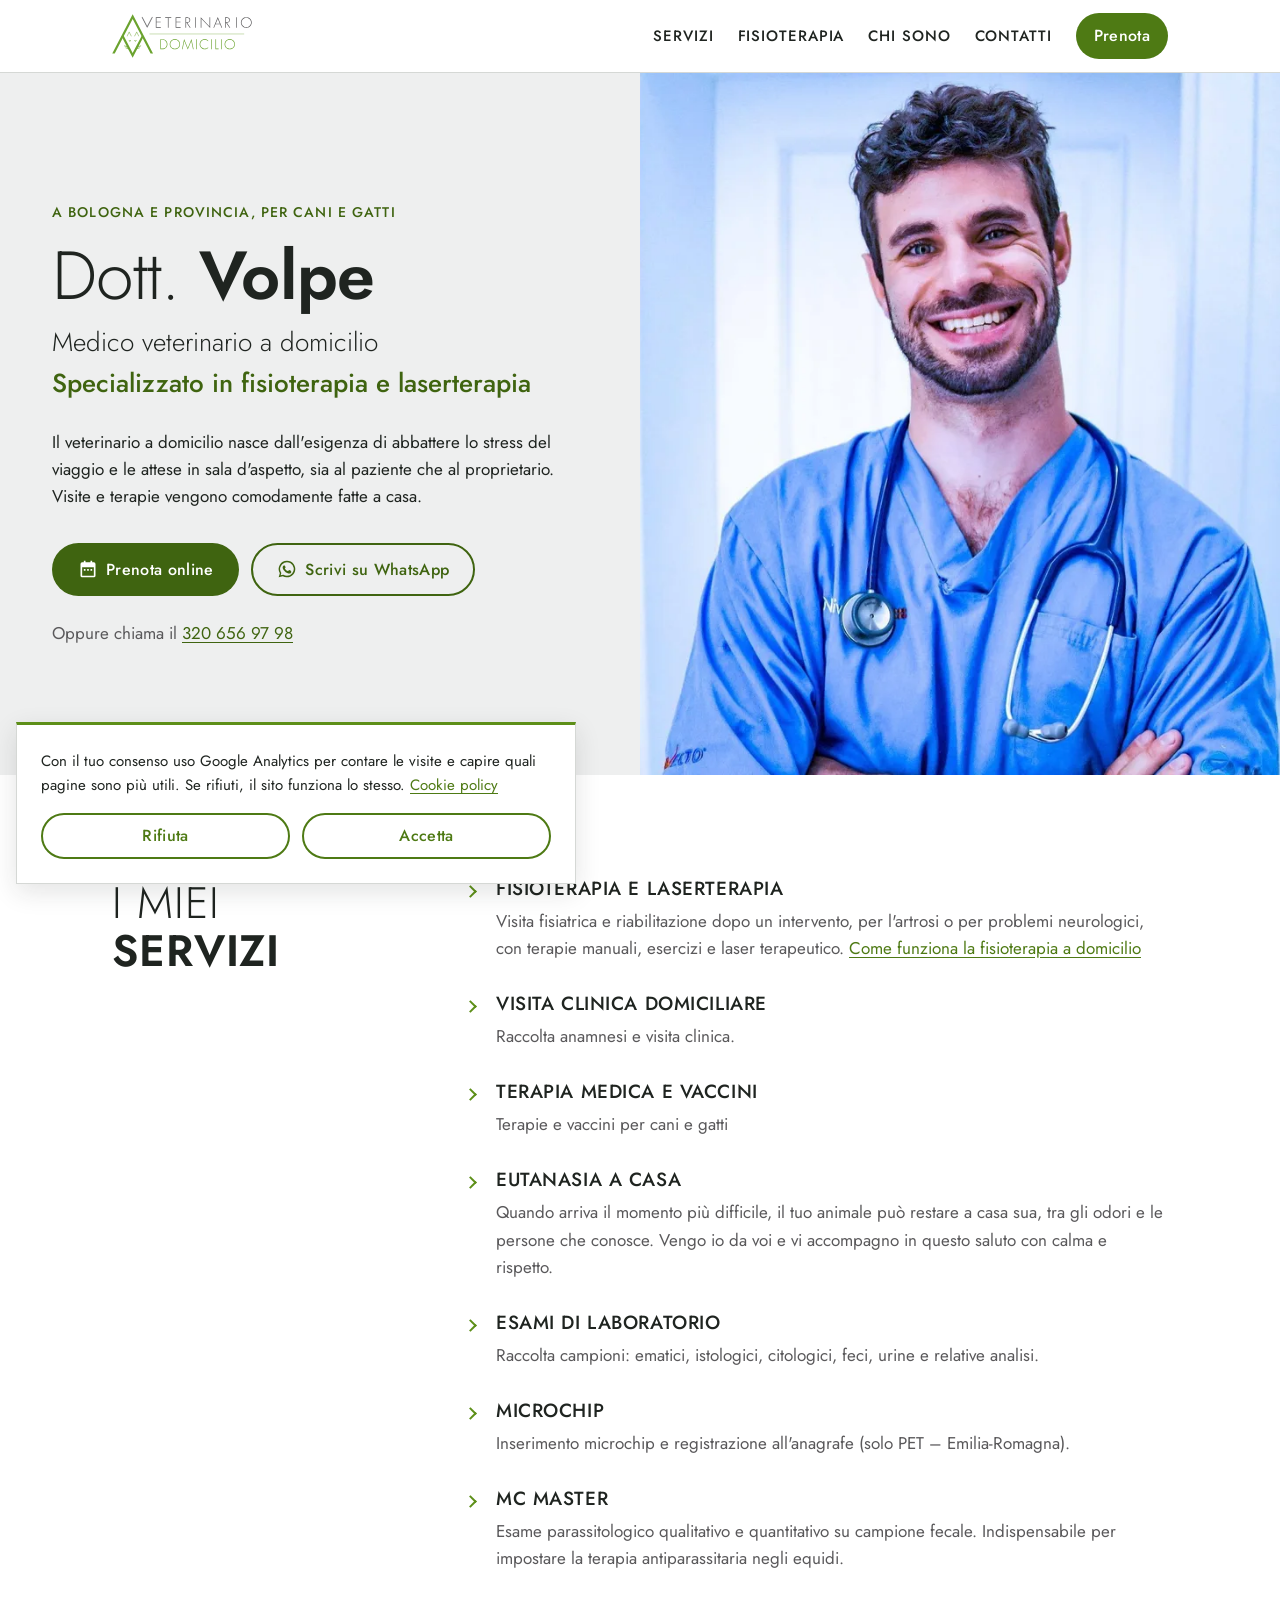
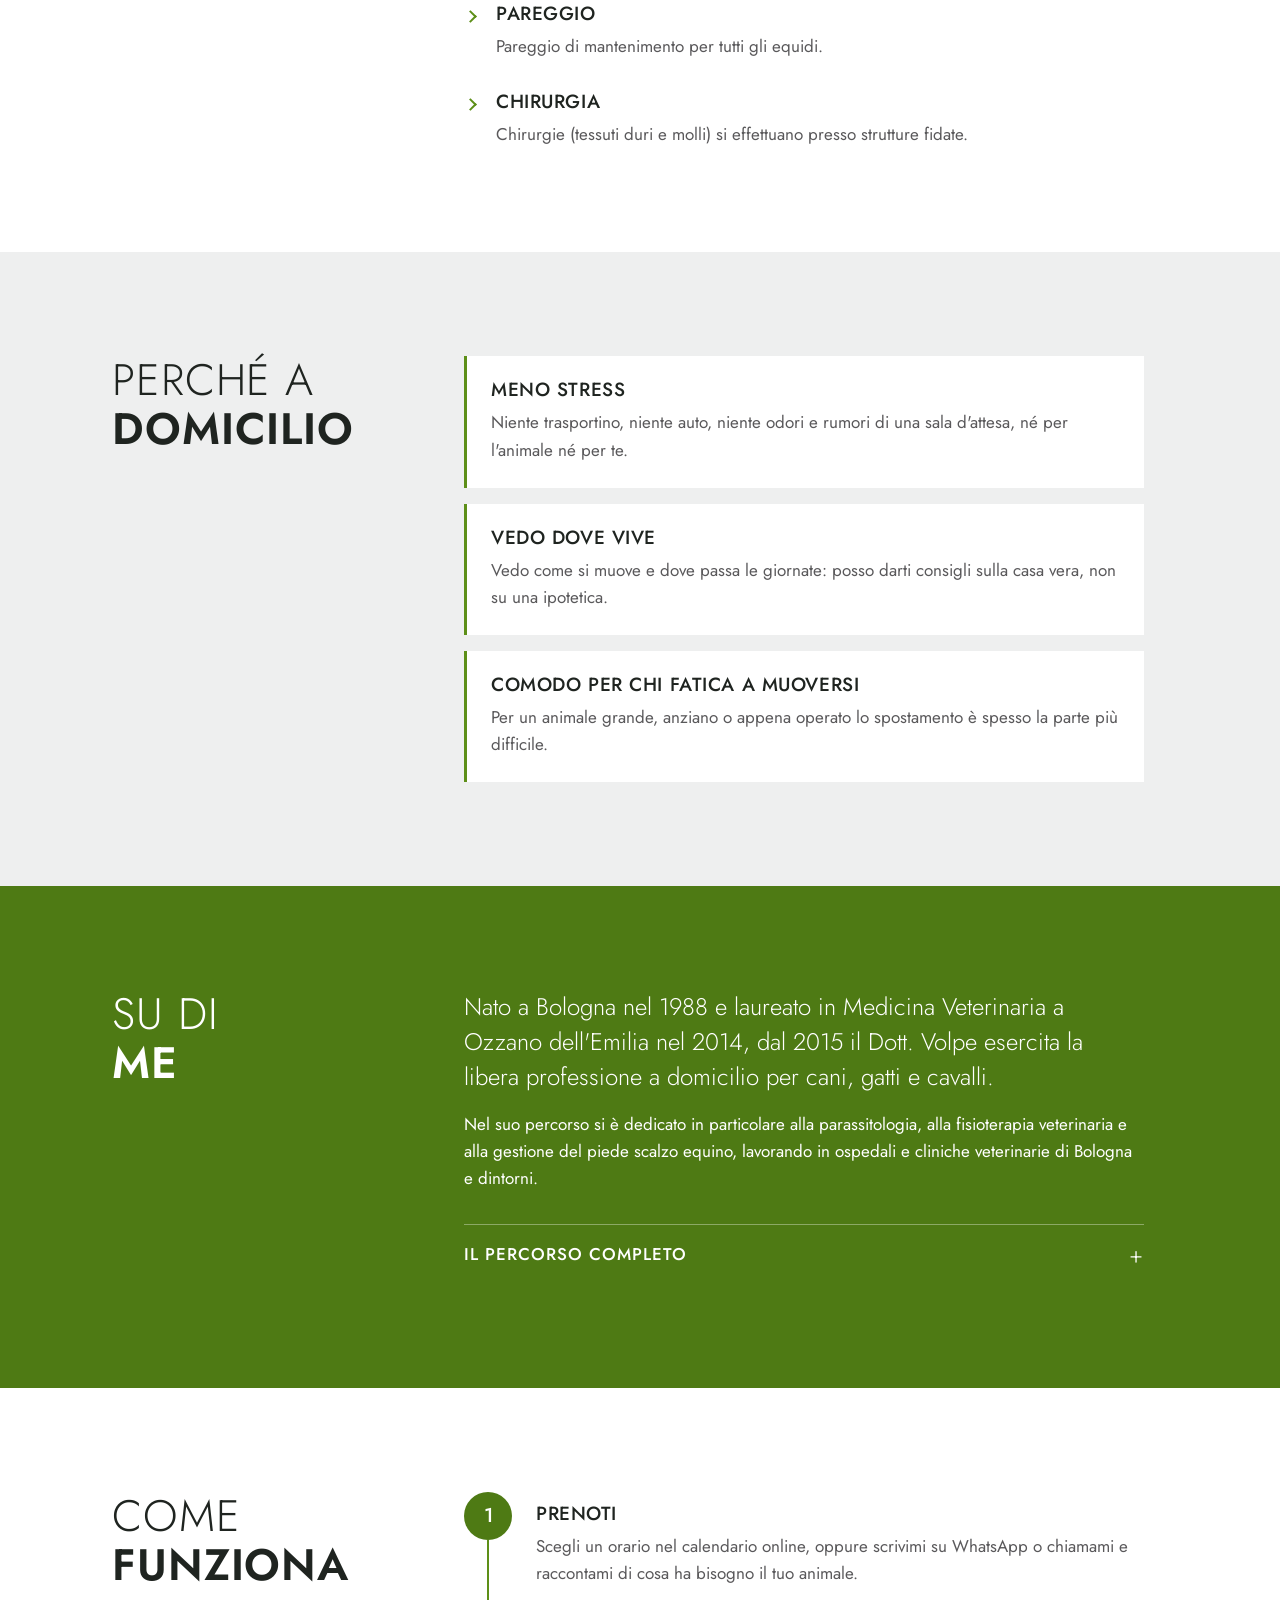
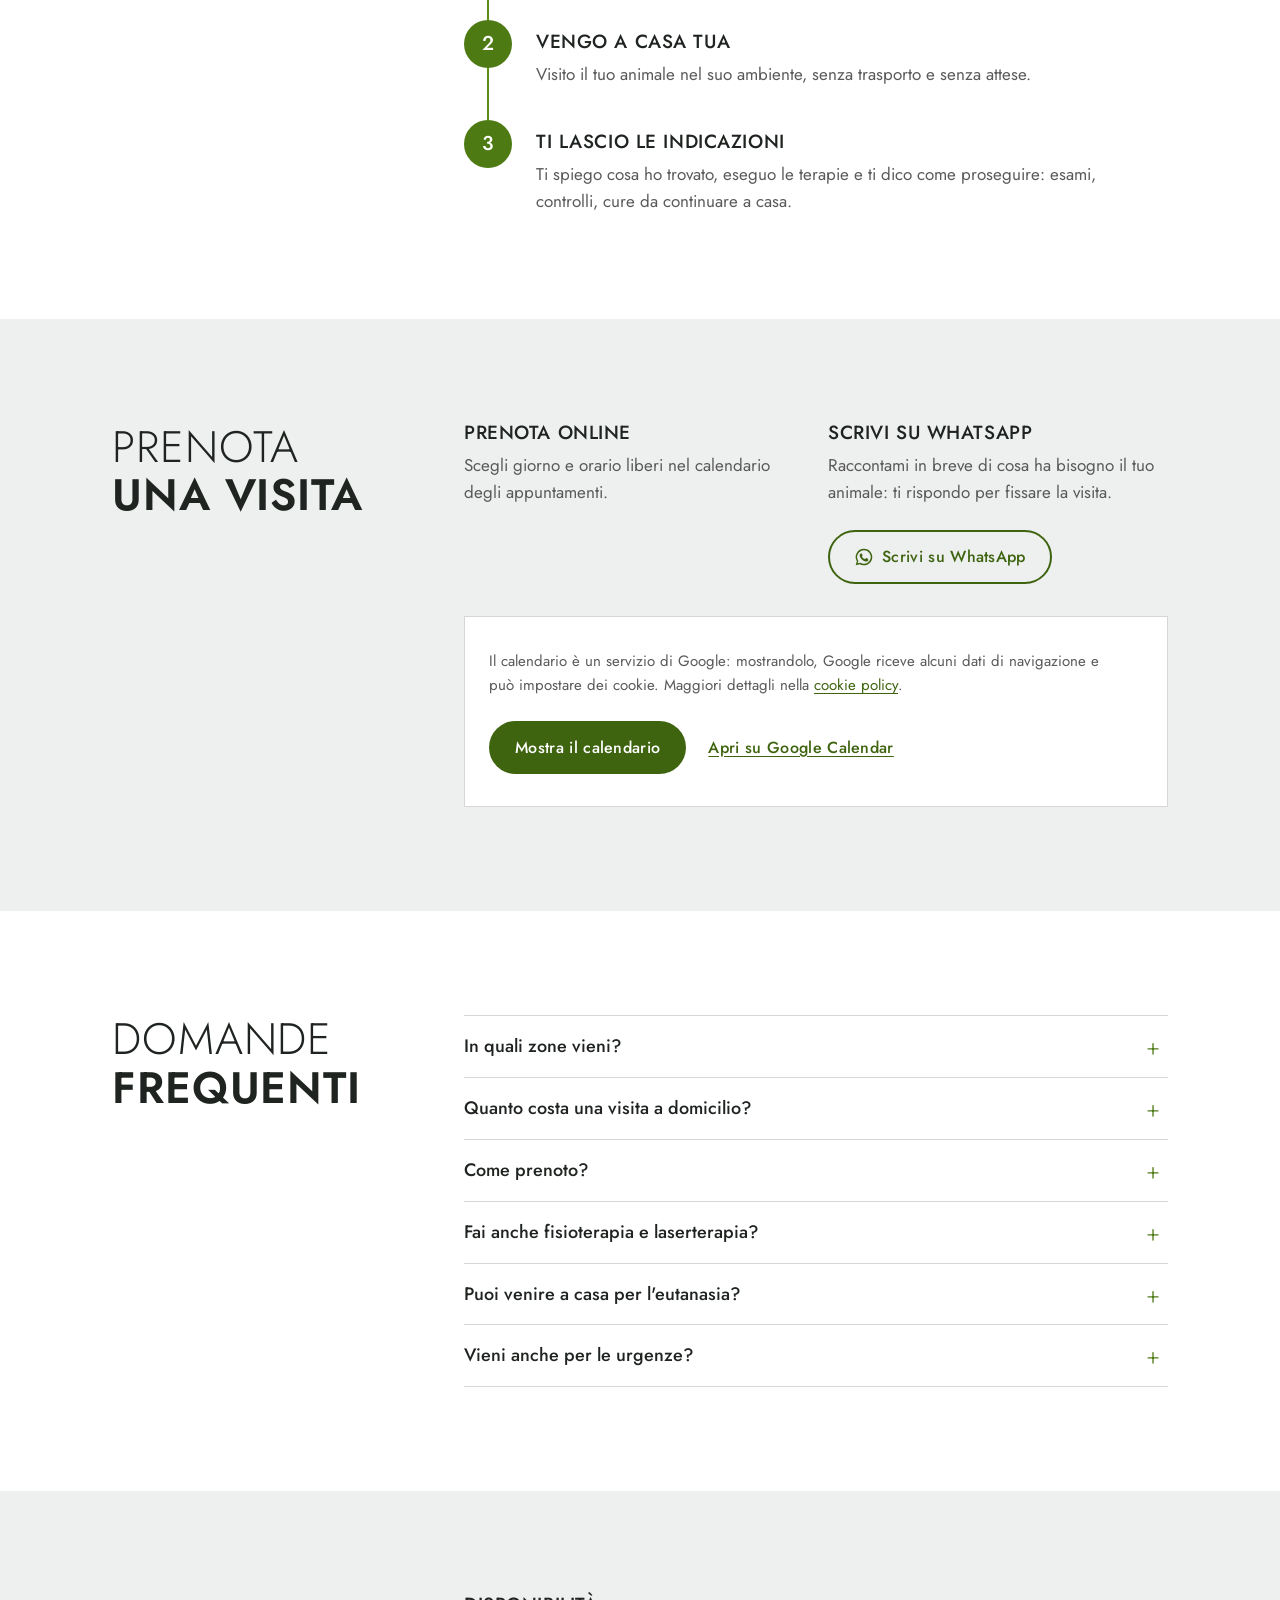
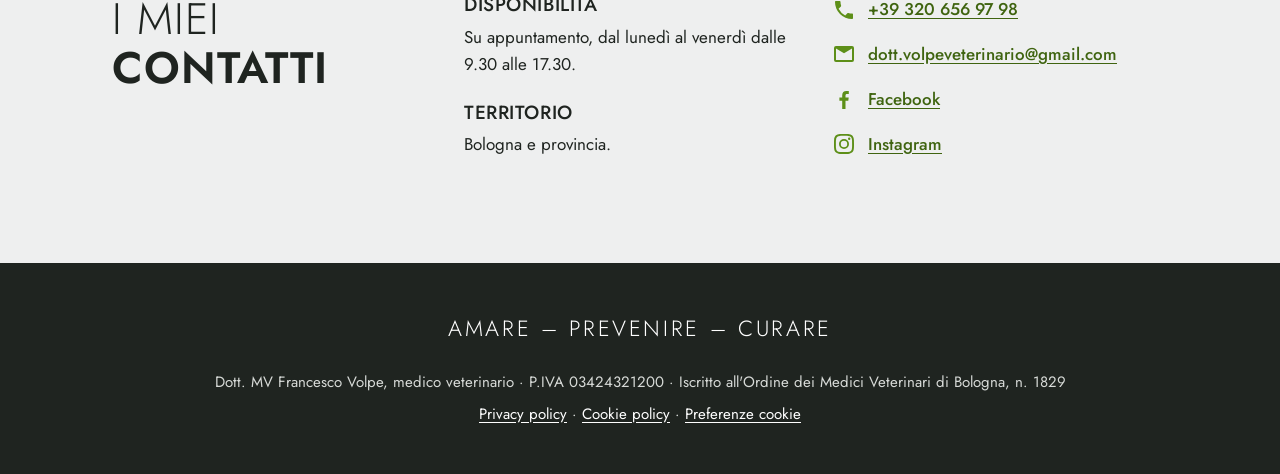
<file: index.html>
<!doctype html>
<html lang="it">
<head>
  <meta charset="utf-8">
  <meta name="viewport" content="width=device-width, initial-scale=1">
  <title>Veterinario a domicilio a Bologna – Fisioterapia e laserterapia</title>
  <meta name="description" content="Il Dott. Francesco Volpe, medico veterinario a domicilio a Bologna e provincia: fisioterapia e laserterapia, visite, vaccini, esami di laboratorio e microchip per cani e gatti; pareggio e parassitologia per cavalli. Prenota online o su WhatsApp.">
  <link rel="canonical" href="https://veterinario-volpe.it/">
  <meta name="theme-color" content="#4E7A14">

  <meta property="og:type" content="website">
  <meta property="og:locale" content="it_IT">
  <meta property="og:title" content="Veterinario a domicilio a Bologna, fisioterapia e laserterapia – Dott. Volpe">
  <meta property="og:description" content="Visite, terapie, fisioterapia e laserterapia a casa, per cani e gatti. Bologna e provincia.">
  <meta property="og:url" content="https://veterinario-volpe.it/">
  <meta property="og:image" content="https://veterinario-volpe.it/assets/img/og-image.jpg">
  <meta property="og:image:width" content="1200">
  <meta property="og:image:height" content="630">

  <link rel="icon" href="/favicon.ico" sizes="any">
  <link rel="apple-touch-icon" href="/assets/img/apple-touch-icon.png">
  <link rel="preload" href="/assets/fonts/jost-400.woff2" as="font" type="font/woff2" crossorigin>
  <link rel="preload" href="/assets/fonts/jost-300.woff2" as="font" type="font/woff2" crossorigin>
  <link rel="stylesheet" href="/assets/css/style.css">

  <script type="application/ld+json">
  {
    "@context": "https://schema.org",
    "@type": "VeterinaryCare",
    "@id": "https://veterinario-volpe.it/#veterinario",
    "name": "Veterinario a domicilio – Dott. Francesco Volpe",
    "url": "https://veterinario-volpe.it/",
    "image": "https://veterinario-volpe.it/assets/img/dott-volpe-800.jpg",
    "logo": "https://veterinario-volpe.it/assets/img/icon-512.png",
    "telephone": "+39 320 656 9798",
    "email": "dott.volpeveterinario@gmail.com",
    "vatID": "IT03424321200",
    "areaServed": [
      {"@type": "City", "name": "Bologna"},
      {"@type": "AdministrativeArea", "name": "Città metropolitana di Bologna"}
    ],
    "openingHoursSpecification": [{
      "@type": "OpeningHoursSpecification",
      "dayOfWeek": ["Monday", "Tuesday", "Wednesday", "Thursday", "Friday"],
      "opens": "09:30",
      "closes": "17:30"
    }],
    "employee": {
      "@type": "Person",
      "name": "Francesco Volpe",
      "honorificPrefix": "Dott.",
      "jobTitle": "Medico veterinario",
      "knowsAbout": ["Fisioterapia veterinaria", "Laserterapia veterinaria", "Riabilitazione veterinaria", "Parassitologia veterinaria"]
    },
    "makesOffer": {
      "@type": "Offer",
      "itemOffered": {"@id": "https://veterinario-volpe.it/fisioterapia/#servizio", "@type": "Service", "name": "Fisioterapia, riabilitazione e laserterapia veterinaria a domicilio", "url": "https://veterinario-volpe.it/fisioterapia/"}
    },
    "sameAs": [
      "https://www.facebook.com/veterinariodomiciliovolpe/",
      "https://www.instagram.com/veterinariodomiciliovolpe/"
    ]
  }
  </script>
  <script type="application/ld+json">
  {
    "@context": "https://schema.org",
    "@type": "FAQPage",
    "mainEntity": [
      {"@type": "Question", "name": "In quali zone vieni?", "acceptedAnswer": {"@type": "Answer", "text": "A Bologna e nei comuni della provincia. Se non sei sicuro che la tua zona sia coperta, chiedimelo."}},
      {"@type": "Question", "name": "Quanto costa una visita a domicilio?", "acceptedAnswer": {"@type": "Answer", "text": "Dipende dal tipo di visita e dalla zona: te lo comunico prima di fissare l'appuntamento."}},
      {"@type": "Question", "name": "Come prenoto?", "acceptedAnswer": {"@type": "Answer", "text": "Nel calendario online scegli giorno e orario liberi. In alternativa scrivimi su WhatsApp o chiamami, dal lunedì al venerdì dalle 9.30 alle 17.30."}},
      {"@type": "Question", "name": "Fai anche fisioterapia e laserterapia?", "acceptedAnswer": {"@type": "Answer", "text": "Sì: visita fisiatrica, riabilitazione e laserterapia per cani e gatti, a casa tua."}},
      {"@type": "Question", "name": "Puoi venire a casa per l'eutanasia?", "acceptedAnswer": {"@type": "Answer", "text": "Sì, a Bologna e provincia. Chiamami o scrivimi su WhatsApp, così ne parliamo e scegliamo insieme giorno e orario."}},
      {"@type": "Question", "name": "Vieni anche per le urgenze?", "acceptedAnswer": {"@type": "Answer", "text": "No, non è un servizio di pronto soccorso. In caso di emergenza rivolgiti subito a una clinica veterinaria aperta 24 ore."}}
    ]
  }
  </script>
</head>
<body>
  <a class="skip" href="#contenuto">Vai al contenuto</a>

  <header class="site-header">
    <div class="wrap site-header__inner">
      <a class="brand" href="#top" aria-label="Veterinario a domicilio – torna all'inizio">
        <img src="/assets/img/logo.svg" alt="Veterinario Domicilio" width="408" height="129">
      </a>
      <nav class="nav" aria-label="Menu principale">
        <a href="#servizi">Servizi</a>
        <a href="/fisioterapia/">Fisioterapia</a>
        <a href="#chi-sono">Chi sono</a>
        <a href="#contatti">Contatti</a>
        <a class="btn btn--primary btn--small" href="#prenota">Prenota</a>
      </nav>
    </div>
  </header>

  <main id="contenuto">

    <section class="hero" id="top" aria-labelledby="hero-title">
      <div class="hero__text">
        <p class="eyebrow">A Bologna e provincia, per cani e gatti</p>
        <h1 id="hero-title" class="hero__title"><span class="light">Dott.</span> Volpe</h1>
        <p class="hero__role">Medico veterinario a domicilio <span class="hero__focus">Specializzato in fisioterapia e laserterapia</span></p>
        <p class="hero__lead">Il veterinario a domicilio nasce dall'esigenza di abbattere lo stress del viaggio e le attese in sala d'aspetto, sia al paziente che al proprietario. Visite e terapie vengono comodamente fatte a casa.</p>
        <div class="actions">
          <a class="btn btn--primary" href="#prenota">
            <svg class="icon" aria-hidden="true" viewBox="0 0 24 24"><path d="M7 2v2H5a2 2 0 0 0-2 2v14a2 2 0 0 0 2 2h14a2 2 0 0 0 2-2V6a2 2 0 0 0-2-2h-2V2h-2v2H9V2H7zm-2 8h14v10H5V10zm2 2v2h2v-2H7zm4 0v2h2v-2h-2zm4 0v2h2v-2h-2z"/></svg>
            Prenota online
          </a>
          <a class="btn btn--secondary" href="https://wa.me/393206569798?text=Buongiorno%20Dottore%2C%20vorrei%20prenotare%20una%20visita%20a%20domicilio." target="_blank" rel="noopener">
            <svg class="icon" aria-hidden="true" viewBox="0 0 24 24"><path d="M12 2a10 10 0 0 0-8.6 15.1L2 22l5-1.3A10 10 0 1 0 12 2zm0 18.2c-1.5 0-3-.4-4.3-1.2l-.3-.2-3 .8.8-2.9-.2-.3A8.2 8.2 0 1 1 12 20.2zm4.5-6.1c-.2-.1-1.5-.7-1.7-.8-.2-.1-.4-.1-.6.1l-.8 1c-.1.2-.3.2-.5.1a6.7 6.7 0 0 1-3.3-2.9c-.3-.4.2-.4.7-1.3.1-.2 0-.3 0-.4l-.8-1.8c-.2-.5-.4-.4-.6-.4h-.5c-.2 0-.4.1-.7.3-.2.3-.9.9-.9 2.2s.9 2.5 1 2.7c.1.2 1.8 2.8 4.4 3.9 1.6.7 2.3.8 3.1.6.5-.1 1.5-.6 1.7-1.2.2-.6.2-1.1.1-1.2l-.4-.2z"/></svg>
            Scrivi su WhatsApp
          </a>
        </div>
        <p class="hero__secondary">Oppure chiama il <a href="tel:+393206569798">320 656 97 98</a></p>
      </div>
      <div class="hero__media">
        <picture>
          <source type="image/webp" srcset="/assets/img/dott-volpe-480.webp 480w, /assets/img/dott-volpe-800.webp 800w" sizes="(min-width: 900px) 45vw, 100vw">
          <img src="/assets/img/dott-volpe-800.jpg" alt="Il Dott. Francesco Volpe, sorridente, in divisa con lo stetoscopio al collo" width="800" height="800" fetchpriority="high">
        </picture>
      </div>
    </section>

    <section class="band" id="servizi" aria-labelledby="servizi-title">
      <div class="wrap band__grid">
        <h2 id="servizi-title" class="section-title"><span class="light">I miei</span> servizi</h2>
        <ul class="services">
          <li>
            <h3>Fisioterapia e laserterapia</h3>
            <p>Visita fisiatrica e riabilitazione dopo un intervento, per l'artrosi o per problemi neurologici, con terapie manuali, esercizi e laser terapeutico. <a href="/fisioterapia/">Come funziona la fisioterapia a domicilio</a></p>
          </li>
          <li>
            <h3>Visita clinica domiciliare</h3>
            <p>Raccolta anamnesi e visita clinica.</p>
          </li>
          <li>
            <h3>Terapia medica e vaccini</h3>
            <p>Terapie e vaccini per cani e gatti</p>
          </li>
          <li>
            <h3>Eutanasia a casa</h3>
            <p>Quando arriva il momento più difficile, il tuo animale può restare a casa sua, tra gli odori e le persone che conosce. Vengo io da voi e vi accompagno in questo saluto con calma e rispetto.</p>
          </li>
          <li>
            <h3>Esami di laboratorio</h3>
            <p>Raccolta campioni: ematici, istologici, citologici, feci, urine e relative analisi.</p>
          </li>
          <li>
            <h3>Microchip</h3>
            <p>Inserimento microchip e registrazione all'anagrafe (solo PET – Emilia-Romagna).</p>
          </li>
          <li>
            <h3>Mc Master</h3>
            <p>Esame parassitologico qualitativo e quantitativo su campione fecale. Indispensabile per impostare la terapia antiparassitaria negli equidi.</p>
          </li>
          <li>
            <h3>Pareggio</h3>
            <p>Pareggio di mantenimento per tutti gli equidi.</p>
          </li>
          <li>
            <h3>Chirurgia</h3>
            <p>Chirurgie (tessuti duri e molli) si effettuano presso strutture fidate.</p>
          </li>
        </ul>
      </div>
    </section>

    <section class="band band--grey" id="perche-a-domicilio" aria-labelledby="perche-title">
      <div class="wrap band__grid">
        <h2 id="perche-title" class="section-title"><span class="light">Perché a</span> domicilio</h2>
        <ul class="cards">
          <li>
            <h3>Meno stress</h3>
            <p>Niente trasportino, niente auto, niente odori e rumori di una sala d'attesa, né per l'animale né per te.</p>
          </li>
          <li>
            <h3>Vedo dove vive</h3>
            <p>Vedo come si muove e dove passa le giornate: posso darti consigli sulla casa vera, non su una ipotetica.</p>
          </li>
          <li>
            <h3>Comodo per chi fatica a muoversi</h3>
            <p>Per un animale grande, anziano o appena operato lo spostamento è spesso la parte più difficile.</p>
          </li>
        </ul>
      </div>
    </section>

    <section class="band band--green" id="chi-sono" aria-labelledby="chi-sono-title">
      <div class="wrap band__grid">
        <h2 id="chi-sono-title" class="section-title"><span class="light">Su di</span> me</h2>
        <div class="bio">
          <p class="bio__lead">Nato a Bologna nel 1988 e laureato in Medicina Veterinaria a Ozzano dell'Emilia nel 2014, dal 2015 il Dott. Volpe esercita la libera professione a domicilio per cani, gatti e cavalli.</p>
          <p>Nel suo percorso si è dedicato in particolare alla parassitologia, alla fisioterapia veterinaria e alla gestione del piede scalzo equino, lavorando in ospedali e cliniche veterinarie di Bologna e dintorni.</p>

          <details class="bio__more">
            <summary>Il percorso completo</summary>
            <ol class="timeline">
              <li><strong>2007</strong> Praticantato presso la Klein-Tierpraxis del Dott. Stefan Seifert (Bonn-Beuel, Germania).</li>
              <li><strong>2007–2011</strong> Iscritto a Medicina Veterinaria a Ozzano dell'Emilia (Bologna), frequenta per 4 anni l'unità di perinatologia equina. Nello stesso periodo si avvicina al Barefoot movement, la gestione del piede scalzo equino, con diversi corsi e seminari.</li>
              <li><strong>28 marzo 2014</strong> Laurea, con la tesi «Valutazione clinica dell'efficacia di una dieta terapeutica industriale formulata per cani affetti da patologie articolari croniche».</li>
              <li><strong>2014–2015</strong> Servizio presso il Centro Veterinario Bolognese (ospedale h24 per piccoli animali). Approfondisce la gestione parassitologica nei maneggi.</li>
              <li><strong>Dal 2015</strong> Libera professione a domicilio per cani, gatti e cavalli.</li>
              <li><strong>2015–2016</strong> Collabora con l'associazione Slega il Cane: gestione dei cani in branco, consulenze veterinarie e gestione parassitaria.</li>
              <li><strong>2016</strong> Frequenta e collabora con il Dipartimento di Scienze Mediche Veterinarie, sezione di malattie infettive e parassitarie.</li>
              <li><strong>2016–2017</strong> Clinica Veterinaria del Buongiorno di Polesella (Rovigo), anche con animali selvatici e non convenzionali.</li>
              <li><strong>2017–2020</strong> Officina Veterinaria Olistica del Dott. Pilati: omotossicologia e fisioterapia veterinaria.</li>
              <li><strong>2020–2022</strong> Collabora con il reparto di fisioterapia dell'Ospedale Veterinario Portoni Rossi.</li>
              <li><strong>Oggi</strong> Libera professione a domicilio dai pazienti.</li>
            </ol>
          </details>
        </div>
      </div>
    </section>

    <section class="band" id="come-funziona" aria-labelledby="come-title">
      <div class="wrap band__grid">
        <h2 id="come-title" class="section-title"><span class="light">Come</span> funziona</h2>
        <ol class="steps">
          <li>
            <h3>Prenoti</h3>
            <p>Scegli un orario nel calendario online, oppure scrivimi su WhatsApp o chiamami e raccontami di cosa ha bisogno il tuo animale.</p>
          </li>
          <li>
            <h3>Vengo a casa tua</h3>
            <p>Visito il tuo animale nel suo ambiente, senza trasporto e senza attese.</p>
          </li>
          <li>
            <h3>Ti lascio le indicazioni</h3>
            <p>Ti spiego cosa ho trovato, eseguo le terapie e ti dico come proseguire: esami, controlli, cure da continuare a casa.</p>
          </li>
        </ol>
      </div>
    </section>

    <section class="band band--grey" id="prenota" aria-labelledby="prenota-title">
      <div class="wrap band__grid">
        <h2 id="prenota-title" class="section-title"><span class="light">Prenota</span> una visita</h2>
        <div class="booking">
          <div class="booking__options">
            <div class="option">
              <h3>Prenota online</h3>
              <p>Scegli giorno e orario liberi nel calendario degli appuntamenti.</p>
            </div>
            <div class="option">
              <h3>Scrivi su WhatsApp</h3>
              <p>Raccontami in breve di cosa ha bisogno il tuo animale: ti rispondo per fissare la visita.</p>
              <a class="btn btn--secondary" href="https://wa.me/393206569798?text=Buongiorno%20Dottore%2C%20vorrei%20prenotare%20una%20visita%20a%20domicilio." target="_blank" rel="noopener">
                <svg class="icon" aria-hidden="true" viewBox="0 0 24 24"><path d="M12 2a10 10 0 0 0-8.6 15.1L2 22l5-1.3A10 10 0 1 0 12 2zm0 18.2c-1.5 0-3-.4-4.3-1.2l-.3-.2-3 .8.8-2.9-.2-.3A8.2 8.2 0 1 1 12 20.2zm4.5-6.1c-.2-.1-1.5-.7-1.7-.8-.2-.1-.4-.1-.6.1l-.8 1c-.1.2-.3.2-.5.1a6.7 6.7 0 0 1-3.3-2.9c-.3-.4.2-.4.7-1.3.1-.2 0-.3 0-.4l-.8-1.8c-.2-.5-.4-.4-.6-.4h-.5c-.2 0-.4.1-.7.3-.2.3-.9.9-.9 2.2s.9 2.5 1 2.7c.1.2 1.8 2.8 4.4 3.9 1.6.7 2.3.8 3.1.6.5-.1 1.5-.6 1.7-1.2.2-.6.2-1.1.1-1.2l-.4-.2z"/></svg>
                Scrivi su WhatsApp
              </a>
            </div>
          </div>

          <div class="calendar" data-calendar-src="https://calendar.google.com/calendar/appointments/schedules/AcZssZ2eo45oZry1VKi_9UlBUo-YcCFEdDaDB8G82fJDAUDD32bIeFS3B6D9NUxdpyIS1xOCiJ67vQf6?gv=true">
            <div class="calendar__consent">
              <p>Il calendario è un servizio di Google: mostrandolo, Google riceve alcuni dati di navigazione e può impostare dei cookie. Maggiori dettagli nella <a href="/cookie-policy.html">cookie policy</a>.</p>
              <div class="actions">
                <button type="button" class="btn btn--primary" data-calendar-load>Mostra il calendario</button>
                <a class="btn btn--tertiary" href="https://calendar.app.google/TMy3r4yYM8f4rkn7A" target="_blank" rel="noopener">Apri su Google Calendar</a>
              </div>
            </div>
          </div>
        </div>
      </div>
    </section>

    <section class="band" id="domande" aria-labelledby="domande-title">
      <div class="wrap band__grid">
        <h2 id="domande-title" class="section-title"><span class="light">Domande</span> frequenti</h2>
        <div class="faq">
          <details>
            <summary>In quali zone vieni?</summary>
            <p>A Bologna e nei comuni della provincia. Se non sei sicuro che la tua zona sia coperta, chiedimelo.</p>
          </details>
          <details>
            <summary>Quanto costa una visita a domicilio?</summary>
            <p>Dipende dal tipo di visita e dalla zona: te lo comunico prima di fissare l'appuntamento.</p>
          </details>
          <details>
            <summary>Come prenoto?</summary>
            <p>Nel <a href="#prenota">calendario online</a> scegli giorno e orario liberi. In alternativa scrivimi su WhatsApp o chiamami, dal lunedì al venerdì dalle 9.30 alle 17.30.</p>
          </details>
          <details>
            <summary>Fai anche fisioterapia e laserterapia?</summary>
            <p>Sì: visita fisiatrica, riabilitazione e laserterapia per cani e gatti, a casa tua. Trovi tutto nella <a href="/fisioterapia/">pagina sulla fisioterapia</a>.</p>
          </details>
          <details>
            <summary>Puoi venire a casa per l'eutanasia?</summary>
            <p>Sì, a Bologna e provincia. Chiamami o scrivimi su WhatsApp, così ne parliamo e scegliamo insieme giorno e orario.</p>
          </details>
          <details>
            <summary>Vieni anche per le urgenze?</summary>
            <p>No, non è un servizio di pronto soccorso. In caso di emergenza rivolgiti subito a una clinica veterinaria aperta 24 ore.</p>
          </details>
        </div>
      </div>
    </section>

    <section class="band band--grey" id="contatti" aria-labelledby="contatti-title">
      <div class="wrap band__grid">
        <h2 id="contatti-title" class="section-title"><span class="light">I miei</span> contatti</h2>
        <div class="contacts">
          <div>
            <h3>Disponibilità</h3>
            <p>Su appuntamento, dal lunedì al venerdì dalle 9.30 alle 17.30.</p>
            <h3>Territorio</h3>
            <p>Bologna e provincia.</p>
          </div>
          <ul class="contact-list">
            <li>
              <svg class="icon" aria-hidden="true" viewBox="0 0 24 24"><path d="M6.6 10.8a15.1 15.1 0 0 0 6.6 6.6l2.2-2.2c.3-.3.7-.4 1-.2 1.1.4 2.3.6 3.6.6.6 0 1 .4 1 1V20c0 .6-.4 1-1 1A17 17 0 0 1 3 4c0-.6.4-1 1-1h3.5c.6 0 1 .4 1 1 0 1.3.2 2.5.6 3.6.1.3 0 .7-.2 1l-2.3 2.2z"/></svg>
              <a href="tel:+393206569798">+39 320 656 97 98</a>
            </li>
            <li>
              <svg class="icon" aria-hidden="true" viewBox="0 0 24 24"><path d="M4 4h16a2 2 0 0 1 2 2v12a2 2 0 0 1-2 2H4a2 2 0 0 1-2-2V6a2 2 0 0 1 2-2zm8 7.2L4 6.5V18h16V6.5l-8 4.7z"/></svg>
              <a href="mailto:dott.volpeveterinario@gmail.com">dott.volpeveterinario@gmail.com</a>
            </li>
            <li>
              <svg class="icon" aria-hidden="true" viewBox="0 0 24 24"><path d="M13.5 22v-8.2h2.8l.4-3.2h-3.2v-2c0-.9.3-1.6 1.6-1.6h1.7V4.1c-.3 0-1.3-.1-2.5-.1-2.5 0-4.1 1.5-4.1 4.2v2.4H7.4v3.2h2.8V22h3.3z"/></svg>
              <a href="https://www.facebook.com/veterinariodomiciliovolpe/" target="_blank" rel="noopener">Facebook</a>
            </li>
            <li>
              <svg class="icon" aria-hidden="true" viewBox="0 0 24 24"><path d="M12 7a5 5 0 1 0 0 10 5 5 0 0 0 0-10zm0 8.2a3.2 3.2 0 1 1 0-6.4 3.2 3.2 0 0 1 0 6.4zM17.2 5.6a1.2 1.2 0 1 0 0 2.4 1.2 1.2 0 0 0 0-2.4zM12 2c-2.7 0-3 0-4.1.1C4.3 2.2 2.2 4.3 2.1 7.9 2 9 2 9.3 2 12s0 3 .1 4.1c.1 3.6 2.2 5.7 5.8 5.8 1.1.1 1.4.1 4.1.1s3 0 4.1-.1c3.6-.1 5.7-2.2 5.8-5.8.1-1.1.1-1.4.1-4.1s0-3-.1-4.1c-.1-3.6-2.2-5.7-5.8-5.8C15 2 14.7 2 12 2zm0 1.8c2.7 0 3 0 4 .1 2.6.1 3.9 1.4 4 4 .1 1 .1 1.3.1 4s0 3-.1 4c-.1 2.6-1.4 3.9-4 4-1 .1-1.3.1-4 .1s-3 0-4-.1c-2.6-.1-3.9-1.4-4-4-.1-1-.1-1.3-.1-4s0-3 .1-4c.1-2.6 1.4-3.9 4-4 1-.1 1.3-.1 4-.1z"/></svg>
              <a href="https://www.instagram.com/veterinariodomiciliovolpe/" target="_blank" rel="noopener">Instagram</a>
            </li>
          </ul>
        </div>
      </div>
    </section>

  </main>

  <footer class="site-footer">
    <div class="wrap">
      <p class="motto">Amare – Prevenire – Curare</p>
      <p class="legal">Dott. MV Francesco Volpe, medico veterinario · P.IVA 03424321200 · Iscritto all'Ordine dei Medici Veterinari di Bologna, n. 1829</p>
      <p class="legal"><a href="/privacy-policy.html">Privacy policy</a> · <a href="/cookie-policy.html">Cookie policy</a><span data-consent-open hidden> · <button type="button" class="link-button">Preferenze cookie</button></span></p>
    </div>
  </footer>

  <nav class="quickbar" aria-label="Contatto rapido">
    <a href="#prenota">
      <svg class="icon" aria-hidden="true" viewBox="0 0 24 24"><path d="M7 2v2H5a2 2 0 0 0-2 2v14a2 2 0 0 0 2 2h14a2 2 0 0 0 2-2V6a2 2 0 0 0-2-2h-2V2h-2v2H9V2H7zm-2 8h14v10H5V10z"/></svg>
      Prenota
    </a>
    <a href="https://wa.me/393206569798?text=Buongiorno%20Dottore%2C%20vorrei%20prenotare%20una%20visita%20a%20domicilio." target="_blank" rel="noopener">
      <svg class="icon" aria-hidden="true" viewBox="0 0 24 24"><path d="M12 2a10 10 0 0 0-8.6 15.1L2 22l5-1.3A10 10 0 1 0 12 2zm0 18.2c-1.5 0-3-.4-4.3-1.2l-.3-.2-3 .8.8-2.9-.2-.3A8.2 8.2 0 1 1 12 20.2z"/></svg>
      WhatsApp
    </a>
    <a href="tel:+393206569798">
      <svg class="icon" aria-hidden="true" viewBox="0 0 24 24"><path d="M6.6 10.8a15.1 15.1 0 0 0 6.6 6.6l2.2-2.2c.3-.3.7-.4 1-.2 1.1.4 2.3.6 3.6.6.6 0 1 .4 1 1V20c0 .6-.4 1-1 1A17 17 0 0 1 3 4c0-.6.4-1 1-1h3.5c.6 0 1 .4 1 1 0 1.3.2 2.5.6 3.6.1.3 0 .7-.2 1l-2.3 2.2z"/></svg>
      Chiama
    </a>
  </nav>

  <script src="/assets/js/main.js" defer></script>
</body>
</html>
</file>
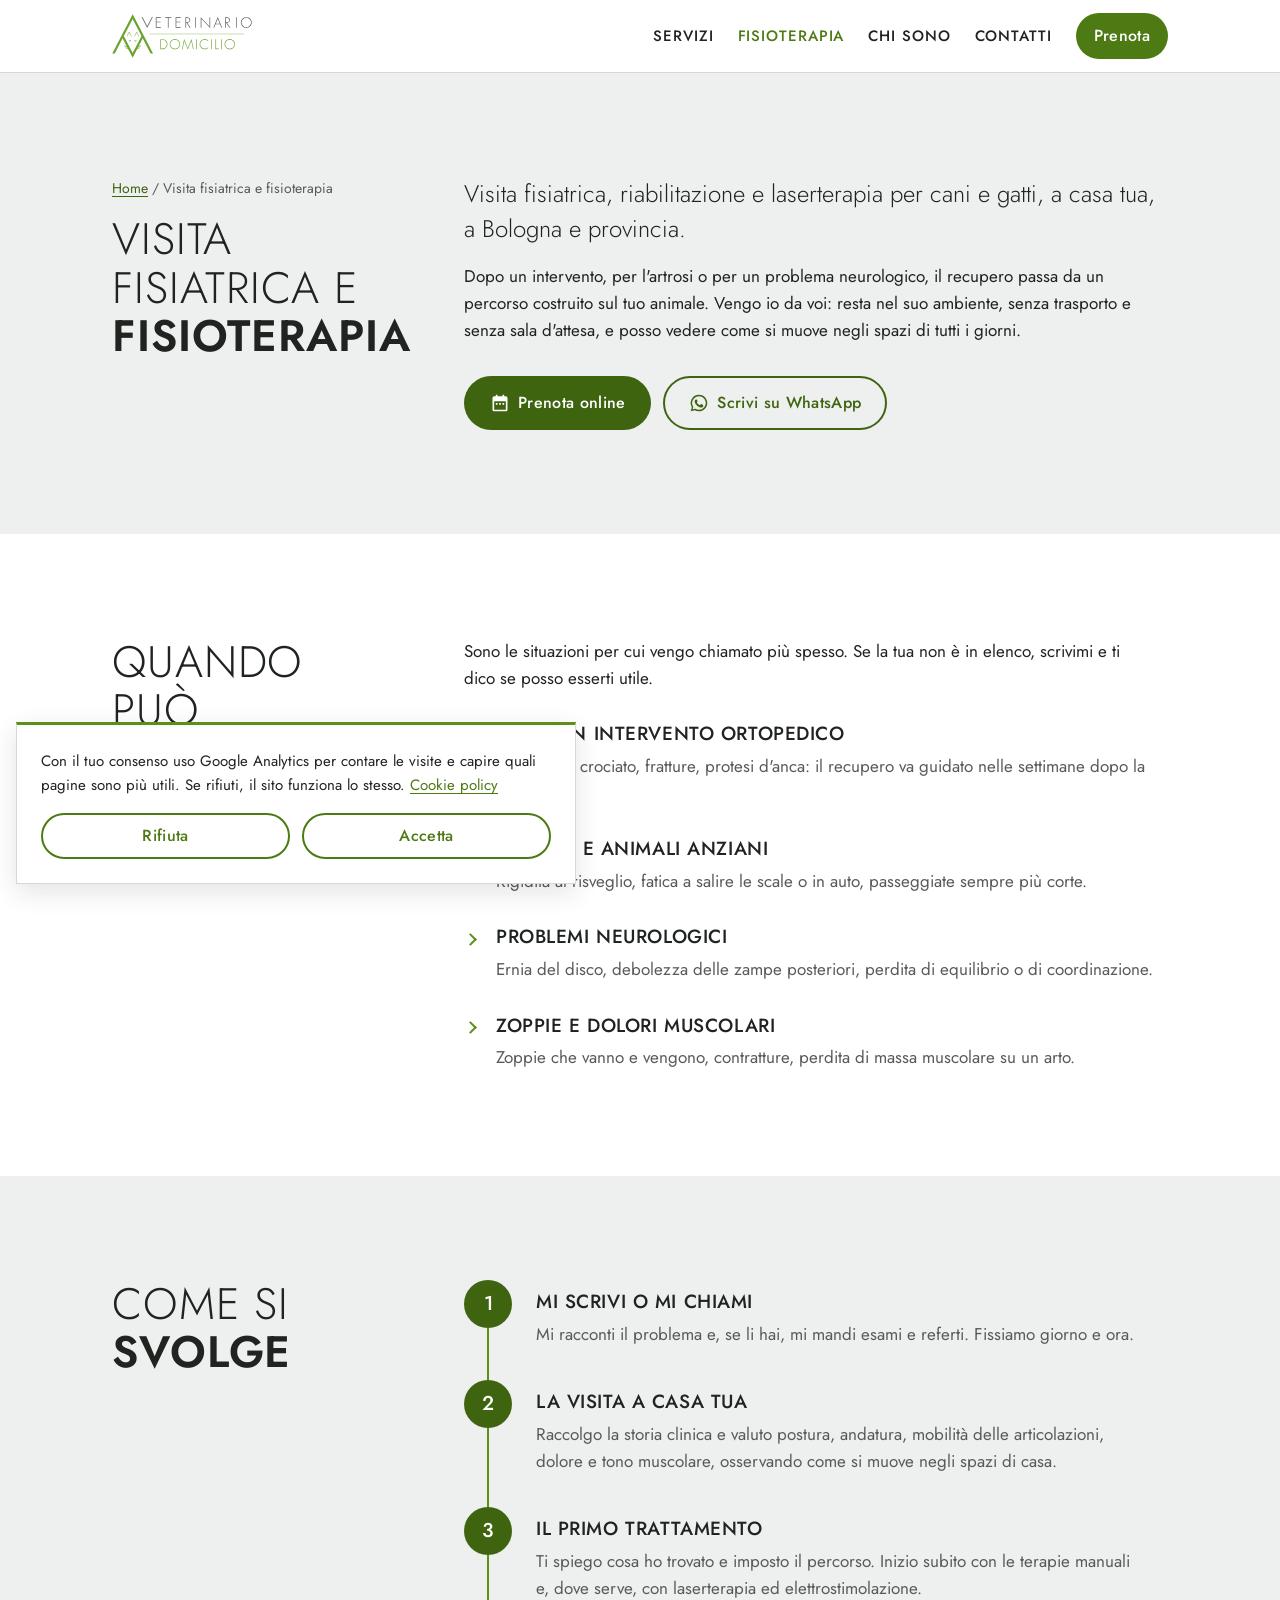
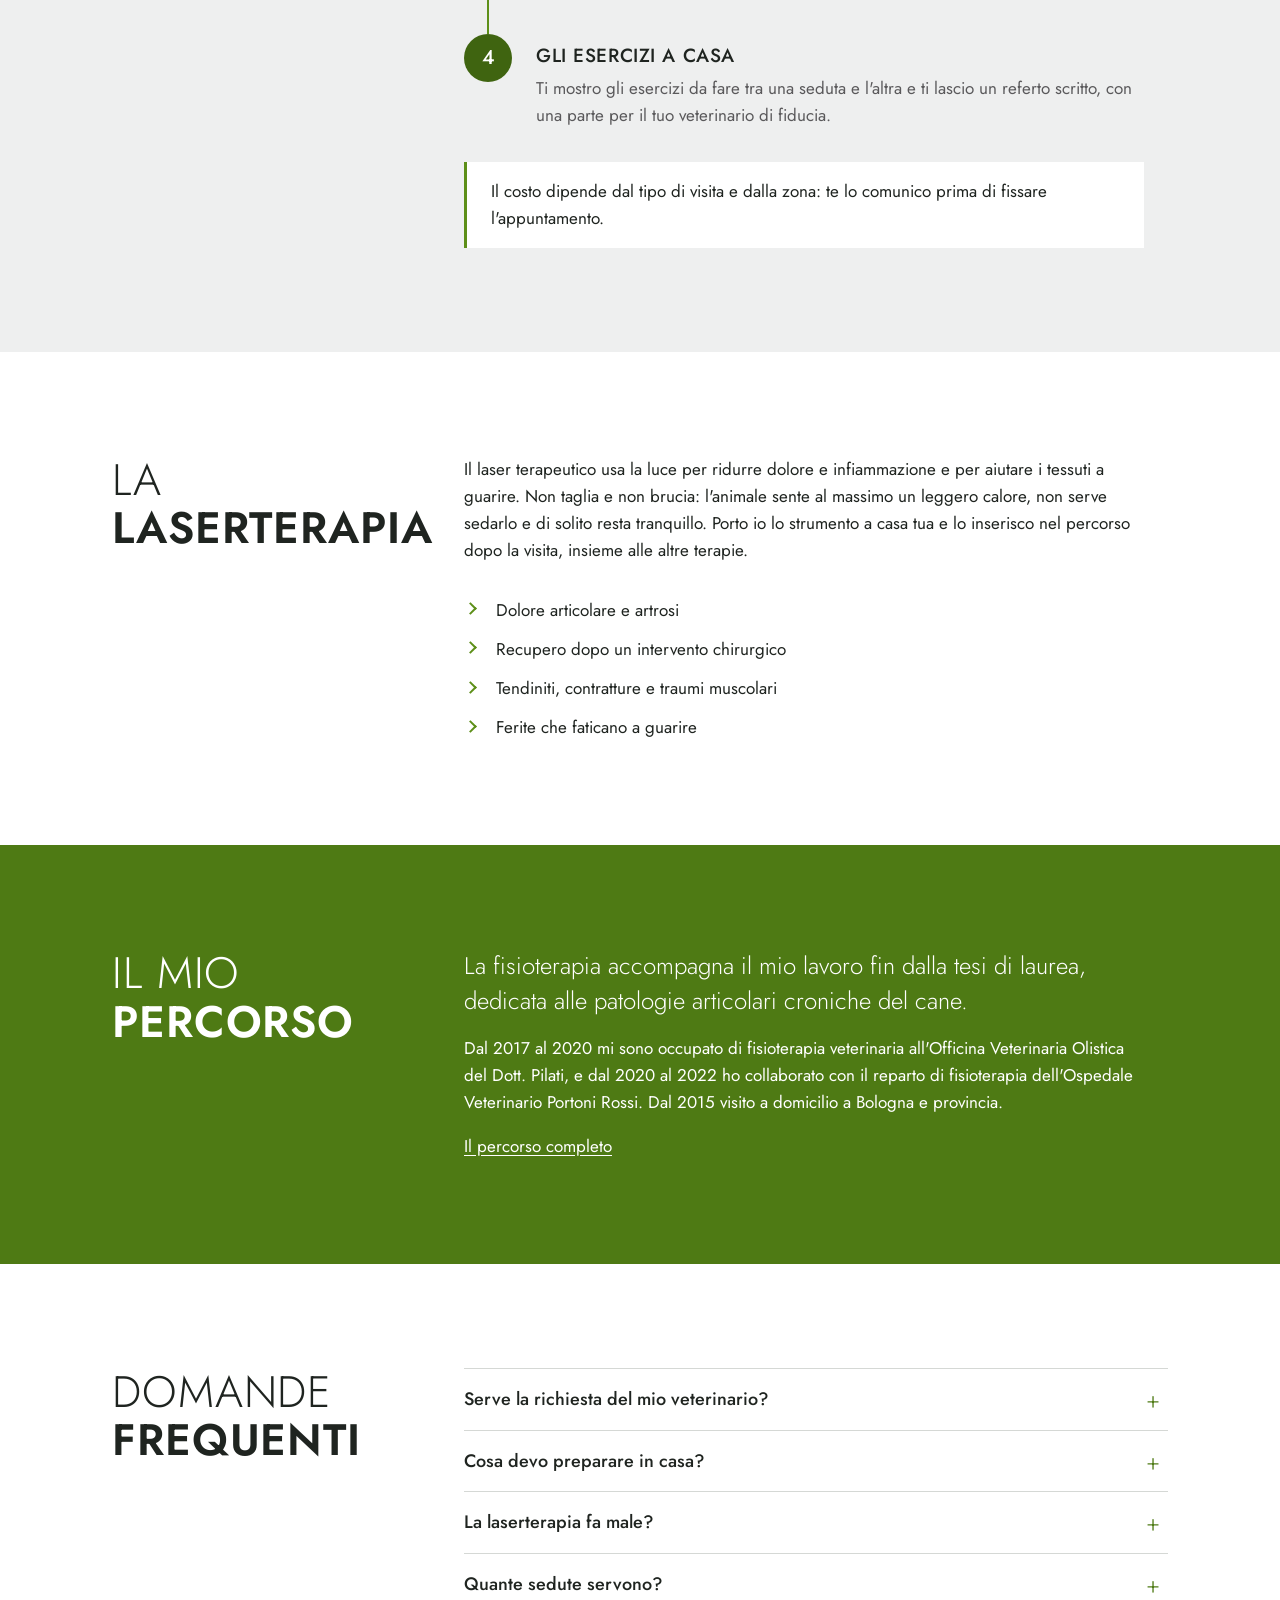
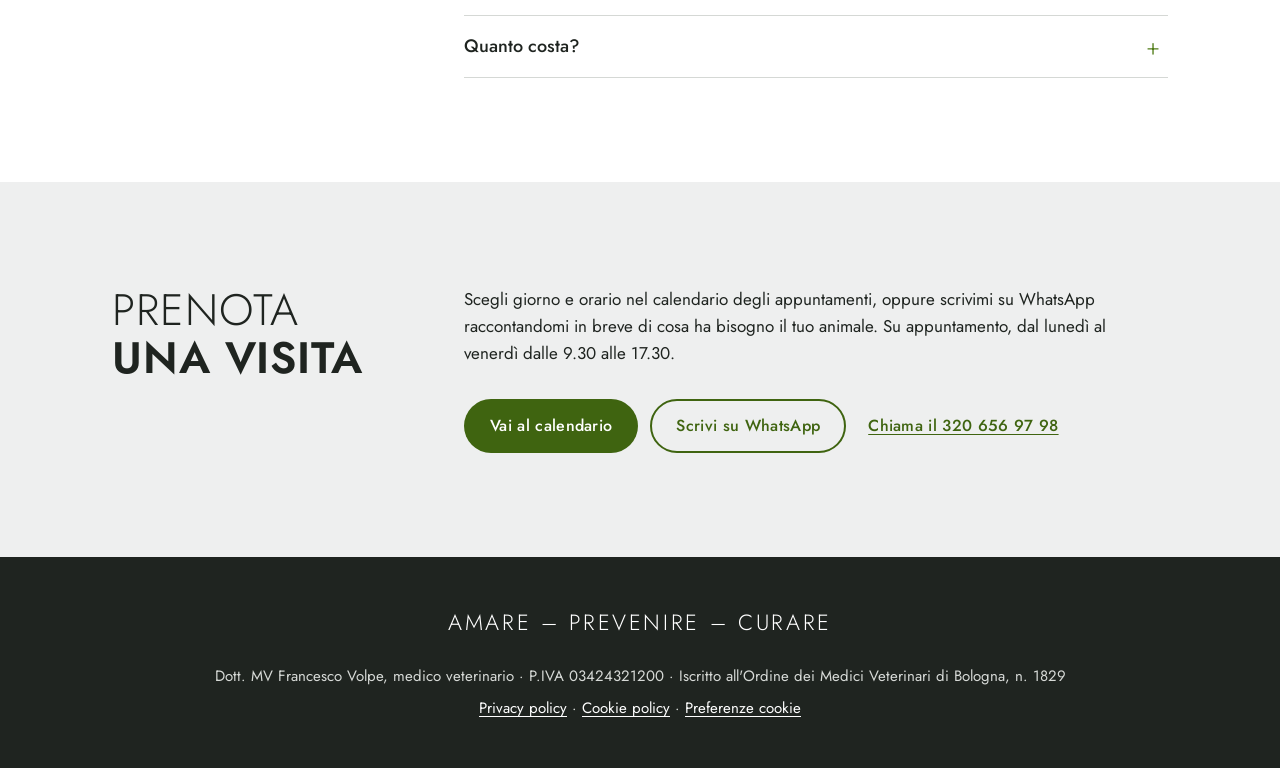
<file: fisioterapia/index.html>
<!doctype html>
<html lang="it">
<head>
  <meta charset="utf-8">
  <meta name="viewport" content="width=device-width, initial-scale=1">
  <title>Fisioterapia e laserterapia per cani e gatti a domicilio, Bologna</title>
  <meta name="description" content="Fisioterapia, riabilitazione e laserterapia per cani e gatti a casa tua, a Bologna e provincia: dopo un intervento, per l'artrosi, per problemi neurologici. Dott. Francesco Volpe, medico veterinario.">
  <link rel="canonical" href="https://veterinario-volpe.it/fisioterapia/">
  <meta name="theme-color" content="#4E7A14">

  <meta property="og:type" content="website">
  <meta property="og:locale" content="it_IT">
  <meta property="og:title" content="Fisioterapia e laserterapia per cani e gatti a domicilio – Dott. Volpe">
  <meta property="og:description" content="Visita fisiatrica, riabilitazione e laserterapia a casa tua, a Bologna e provincia.">
  <meta property="og:url" content="https://veterinario-volpe.it/fisioterapia/">
  <meta property="og:image" content="https://veterinario-volpe.it/assets/img/og-image.jpg">
  <meta property="og:image:width" content="1200">
  <meta property="og:image:height" content="630">

  <link rel="icon" href="/favicon.ico" sizes="any">
  <link rel="apple-touch-icon" href="/assets/img/apple-touch-icon.png">
  <link rel="preload" href="/assets/fonts/jost-400.woff2" as="font" type="font/woff2" crossorigin>
  <link rel="preload" href="/assets/fonts/jost-300.woff2" as="font" type="font/woff2" crossorigin>
  <link rel="stylesheet" href="/assets/css/style.css">

  <script type="application/ld+json">
  {
    "@context": "https://schema.org",
    "@graph": [
      {
        "@type": "Service",
        "@id": "https://veterinario-volpe.it/fisioterapia/#servizio",
        "name": "Fisioterapia, riabilitazione e laserterapia veterinaria a domicilio",
        "serviceType": "Fisioterapia veterinaria",
        "description": "Visita fisiatrica, riabilitazione e laserterapia per cani e gatti a casa del proprietario, a Bologna e provincia.",
        "url": "https://veterinario-volpe.it/fisioterapia/",
        "provider": {"@id": "https://veterinario-volpe.it/#veterinario"},
        "areaServed": [
          {"@type": "City", "name": "Bologna"},
          {"@type": "AdministrativeArea", "name": "Città metropolitana di Bologna"}
        ],
        "audience": {"@type": "Audience", "audienceType": "Proprietari di cani e gatti"}
      },
      {
        "@type": "BreadcrumbList",
        "itemListElement": [
          {"@type": "ListItem", "position": 1, "name": "Home", "item": "https://veterinario-volpe.it/"},
          {"@type": "ListItem", "position": 2, "name": "Visita fisiatrica e fisioterapia", "item": "https://veterinario-volpe.it/fisioterapia/"}
        ]
      },
      {
        "@type": "FAQPage",
        "mainEntity": [
          {"@type": "Question", "name": "Serve la richiesta del mio veterinario?", "acceptedAnswer": {"@type": "Answer", "text": "Non è obbligatoria. Se il tuo animale è già seguito per questo problema, però, mi è utile avere esami e referti prima della visita."}},
          {"@type": "Question", "name": "Cosa devo preparare in casa?", "acceptedAnswer": {"@type": "Answer", "text": "Uno spazio libero di un paio di metri su un pavimento non scivoloso, oppure un tappeto. Al resto penso io."}},
          {"@type": "Question", "name": "La laserterapia fa male?", "acceptedAnswer": {"@type": "Answer", "text": "No. Il laser terapeutico non taglia e non brucia: l'animale sente al massimo un leggero calore. Non serve sedarlo e di solito resta tranquillo durante la seduta."}},
          {"@type": "Question", "name": "Quante sedute servono?", "acceptedAnswer": {"@type": "Answer", "text": "Dipende dal problema e da come risponde l'animale. Te lo dico dopo la prima visita, quando ho visto la situazione."}},
          {"@type": "Question", "name": "Quanto costa?", "acceptedAnswer": {"@type": "Answer", "text": "Dipende dal tipo di visita e dalla zona: te lo comunico prima di fissare l'appuntamento."}}
        ]
      }
    ]
  }
  </script>
</head>
<body>
  <a class="skip" href="#contenuto">Vai al contenuto</a>

  <header class="site-header">
    <div class="wrap site-header__inner">
      <a class="brand" href="/" aria-label="Veterinario a domicilio – pagina principale">
        <img src="/assets/img/logo.svg" alt="Veterinario Domicilio" width="408" height="129">
      </a>
      <nav class="nav" aria-label="Menu principale">
        <a href="/#servizi">Servizi</a>
        <a href="/fisioterapia/" aria-current="page">Fisioterapia</a>
        <a href="/#chi-sono">Chi sono</a>
        <a href="/#contatti">Contatti</a>
        <a class="btn btn--primary btn--small" href="/#prenota">Prenota</a>
      </nav>
    </div>
  </header>

  <main id="contenuto">

    <section class="band band--grey page-head" aria-labelledby="page-title">
      <div class="wrap band__grid">
        <div>
          <nav class="breadcrumb" aria-label="Percorso"><a href="/">Home</a> / Visita fisiatrica e fisioterapia</nav>
          <h1 id="page-title" class="section-title"><span class="light">Visita fisiatrica e</span> fisioterapia</h1>
        </div>
        <div>
          <p class="bio__lead">Visita fisiatrica, riabilitazione e laserterapia per cani e gatti, a casa tua, a Bologna e provincia.</p>
          <p>Dopo un intervento, per l'artrosi o per un problema neurologico, il recupero passa da un percorso costruito sul tuo animale. Vengo io da voi: resta nel suo ambiente, senza trasporto e senza sala d'attesa, e posso vedere come si muove negli spazi di tutti i giorni.</p>
          <div class="actions">
            <a class="btn btn--primary" href="/#prenota">
              <svg class="icon" aria-hidden="true" viewBox="0 0 24 24"><path d="M7 2v2H5a2 2 0 0 0-2 2v14a2 2 0 0 0 2 2h14a2 2 0 0 0 2-2V6a2 2 0 0 0-2-2h-2V2h-2v2H9V2H7zm-2 8h14v10H5V10zm2 2v2h2v-2H7zm4 0v2h2v-2h-2zm4 0v2h2v-2h-2z"/></svg>
              Prenota online
            </a>
            <a class="btn btn--secondary" href="https://wa.me/393206569798?text=Buongiorno%20Dottore%2C%20vorrei%20informazioni%20sulla%20fisioterapia%20a%20domicilio." target="_blank" rel="noopener">
              <svg class="icon" aria-hidden="true" viewBox="0 0 24 24"><path d="M12 2a10 10 0 0 0-8.6 15.1L2 22l5-1.3A10 10 0 1 0 12 2zm0 18.2c-1.5 0-3-.4-4.3-1.2l-.3-.2-3 .8.8-2.9-.2-.3A8.2 8.2 0 1 1 12 20.2zm4.5-6.1c-.2-.1-1.5-.7-1.7-.8-.2-.1-.4-.1-.6.1l-.8 1c-.1.2-.3.2-.5.1a6.7 6.7 0 0 1-3.3-2.9c-.3-.4.2-.4.7-1.3.1-.2 0-.3 0-.4l-.8-1.8c-.2-.5-.4-.4-.6-.4h-.5c-.2 0-.4.1-.7.3-.2.3-.9.9-.9 2.2s.9 2.5 1 2.7c.1.2 1.8 2.8 4.4 3.9 1.6.7 2.3.8 3.1.6.5-.1 1.5-.6 1.7-1.2.2-.6.2-1.1.1-1.2l-.4-.2z"/></svg>
              Scrivi su WhatsApp
            </a>
          </div>
        </div>
      </div>
    </section>

    <section class="band" id="quando" aria-labelledby="quando-title">
      <div class="wrap band__grid">
        <h2 id="quando-title" class="section-title"><span class="light">Quando può</span> servire</h2>
        <div>
          <p class="intro">Sono le situazioni per cui vengo chiamato più spesso. Se la tua non è in elenco, scrivimi e ti dico se posso esserti utile.</p>
          <ul class="services">
            <li>
              <h3>Dopo un intervento ortopedico</h3>
              <p>Legamento crociato, fratture, protesi d'anca: il recupero va guidato nelle settimane dopo la chirurgia.</p>
            </li>
            <li>
              <h3>Artrosi e animali anziani</h3>
              <p>Rigidità al risveglio, fatica a salire le scale o in auto, passeggiate sempre più corte.</p>
            </li>
            <li>
              <h3>Problemi neurologici</h3>
              <p>Ernia del disco, debolezza delle zampe posteriori, perdita di equilibrio o di coordinazione.</p>
            </li>
            <li>
              <h3>Zoppie e dolori muscolari</h3>
              <p>Zoppie che vanno e vengono, contratture, perdita di massa muscolare su un arto.</p>
            </li>
          </ul>
        </div>
      </div>
    </section>

    <section class="band band--grey" id="come-si-svolge" aria-labelledby="svolge-title">
      <div class="wrap band__grid">
        <h2 id="svolge-title" class="section-title"><span class="light">Come si</span> svolge</h2>
        <div>
          <ol class="steps">
            <li>
              <h3>Mi scrivi o mi chiami</h3>
              <p>Mi racconti il problema e, se li hai, mi mandi esami e referti. Fissiamo giorno e ora.</p>
            </li>
            <li>
              <h3>La visita a casa tua</h3>
              <p>Raccolgo la storia clinica e valuto postura, andatura, mobilità delle articolazioni, dolore e tono muscolare, osservando come si muove negli spazi di casa.</p>
            </li>
            <li>
              <h3>Il primo trattamento</h3>
              <!-- DA CONFERMARE col dottore: elettrostimolazione tra le terapie portate a domicilio -->
              <p>Ti spiego cosa ho trovato e imposto il percorso. Inizio subito con le terapie manuali e, dove serve, con laserterapia ed elettrostimolazione.</p>
            </li>
            <li>
              <h3>Gli esercizi a casa</h3>
              <!-- DA CONFERMARE col dottore: referto scritto con una parte per il veterinario curante -->
              <p>Ti mostro gli esercizi da fare tra una seduta e l'altra e ti lascio un referto scritto, con una parte per il tuo veterinario di fiducia.</p>
            </li>
          </ol>
          <p class="note">Il costo dipende dal tipo di visita e dalla zona: te lo comunico prima di fissare l'appuntamento.</p>
        </div>
      </div>
    </section>

    <!-- DA CONFERMARE col dottore: descrizione e indicazioni della laserterapia -->
    <section class="band" id="laserterapia" aria-labelledby="laser-title">
      <div class="wrap band__grid">
        <h2 id="laser-title" class="section-title"><span class="light">La</span> laserterapia</h2>
        <div>
          <p class="intro">Il laser terapeutico usa la luce per ridurre dolore e infiammazione e per aiutare i tessuti a guarire. Non taglia e non brucia: l'animale sente al massimo un leggero calore, non serve sedarlo e di solito resta tranquillo. Porto io lo strumento a casa tua e lo inserisco nel percorso dopo la visita, insieme alle altre terapie.</p>
          <ul class="checks">
            <li>Dolore articolare e artrosi</li>
            <li>Recupero dopo un intervento chirurgico</li>
            <li>Tendiniti, contratture e traumi muscolari</li>
            <li>Ferite che faticano a guarire</li>
          </ul>
        </div>
      </div>
    </section>

    <section class="band band--green" id="percorso" aria-labelledby="percorso-title">
      <div class="wrap band__grid">
        <h2 id="percorso-title" class="section-title"><span class="light">Il mio</span> percorso</h2>
        <div class="bio">
          <p class="bio__lead">La fisioterapia accompagna il mio lavoro fin dalla tesi di laurea, dedicata alle patologie articolari croniche del cane.</p>
          <p>Dal 2017 al 2020 mi sono occupato di fisioterapia veterinaria all'Officina Veterinaria Olistica del Dott. Pilati, e dal 2020 al 2022 ho collaborato con il reparto di fisioterapia dell'Ospedale Veterinario Portoni Rossi. Dal 2015 visito a domicilio a Bologna e provincia.</p>
          <p><a href="/#chi-sono">Il percorso completo</a></p>
        </div>
      </div>
    </section>

    <section class="band" id="domande" aria-labelledby="domande-title">
      <div class="wrap band__grid">
        <h2 id="domande-title" class="section-title"><span class="light">Domande</span> frequenti</h2>
        <div class="faq">
          <details>
            <summary>Serve la richiesta del mio veterinario?</summary>
            <p>Non è obbligatoria. Se il tuo animale è già seguito per questo problema, però, mi è utile avere esami e referti prima della visita.</p>
          </details>
          <details>
            <summary>Cosa devo preparare in casa?</summary>
            <p>Uno spazio libero di un paio di metri su un pavimento non scivoloso, oppure un tappeto. Al resto penso io.</p>
          </details>
          <!-- DA CONFERMARE col dottore: descrizione della seduta di laserterapia -->
          <details>
            <summary>La laserterapia fa male?</summary>
            <p>No. Il laser terapeutico non taglia e non brucia: l'animale sente al massimo un leggero calore. Non serve sedarlo e di solito resta tranquillo durante la seduta.</p>
          </details>
          <details>
            <summary>Quante sedute servono?</summary>
            <p>Dipende dal problema e da come risponde l'animale. Te lo dico dopo la prima visita, quando ho visto la situazione.</p>
          </details>
          <details>
            <summary>Quanto costa?</summary>
            <p>Dipende dal tipo di visita e dalla zona: te lo comunico prima di fissare l'appuntamento.</p>
          </details>
        </div>
      </div>
    </section>

    <section class="band band--grey" id="prenota" aria-labelledby="prenota-title">
      <div class="wrap band__grid">
        <h2 id="prenota-title" class="section-title"><span class="light">Prenota</span> una visita</h2>
        <div>
          <p class="intro">Scegli giorno e orario nel calendario degli appuntamenti, oppure scrivimi su WhatsApp raccontandomi in breve di cosa ha bisogno il tuo animale. Su appuntamento, dal lunedì al venerdì dalle 9.30 alle 17.30.</p>
          <div class="actions">
            <a class="btn btn--primary" href="/#prenota">Vai al calendario</a>
            <a class="btn btn--secondary" href="https://wa.me/393206569798?text=Buongiorno%20Dottore%2C%20vorrei%20informazioni%20sulla%20fisioterapia%20a%20domicilio." target="_blank" rel="noopener">Scrivi su WhatsApp</a>
            <a class="btn btn--tertiary" href="tel:+393206569798">Chiama il 320 656 97 98</a>
          </div>
        </div>
      </div>
    </section>

  </main>

  <footer class="site-footer">
    <div class="wrap">
      <p class="motto">Amare – Prevenire – Curare</p>
      <p class="legal">Dott. MV Francesco Volpe, medico veterinario · P.IVA 03424321200 · Iscritto all'Ordine dei Medici Veterinari di Bologna, n. 1829</p>
      <p class="legal"><a href="/privacy-policy.html">Privacy policy</a> · <a href="/cookie-policy.html">Cookie policy</a><span data-consent-open hidden> · <button type="button" class="link-button">Preferenze cookie</button></span></p>
    </div>
  </footer>

  <nav class="quickbar" aria-label="Contatto rapido">
    <a href="/#prenota">
      <svg class="icon" aria-hidden="true" viewBox="0 0 24 24"><path d="M7 2v2H5a2 2 0 0 0-2 2v14a2 2 0 0 0 2 2h14a2 2 0 0 0 2-2V6a2 2 0 0 0-2-2h-2V2h-2v2H9V2H7zm-2 8h14v10H5V10z"/></svg>
      Prenota
    </a>
    <a href="https://wa.me/393206569798?text=Buongiorno%20Dottore%2C%20vorrei%20informazioni%20sulla%20fisioterapia%20a%20domicilio." target="_blank" rel="noopener">
      <svg class="icon" aria-hidden="true" viewBox="0 0 24 24"><path d="M12 2a10 10 0 0 0-8.6 15.1L2 22l5-1.3A10 10 0 1 0 12 2zm0 18.2c-1.5 0-3-.4-4.3-1.2l-.3-.2-3 .8.8-2.9-.2-.3A8.2 8.2 0 1 1 12 20.2z"/></svg>
      WhatsApp
    </a>
    <a href="tel:+393206569798">
      <svg class="icon" aria-hidden="true" viewBox="0 0 24 24"><path d="M6.6 10.8a15.1 15.1 0 0 0 6.6 6.6l2.2-2.2c.3-.3.7-.4 1-.2 1.1.4 2.3.6 3.6.6.6 0 1 .4 1 1V20c0 .6-.4 1-1 1A17 17 0 0 1 3 4c0-.6.4-1 1-1h3.5c.6 0 1 .4 1 1 0 1.3.2 2.5.6 3.6.1.3 0 .7-.2 1l-2.3 2.2z"/></svg>
      Chiama
    </a>
  </nav>

  <script src="/assets/js/main.js" defer></script>
</body>
</html>
</file>
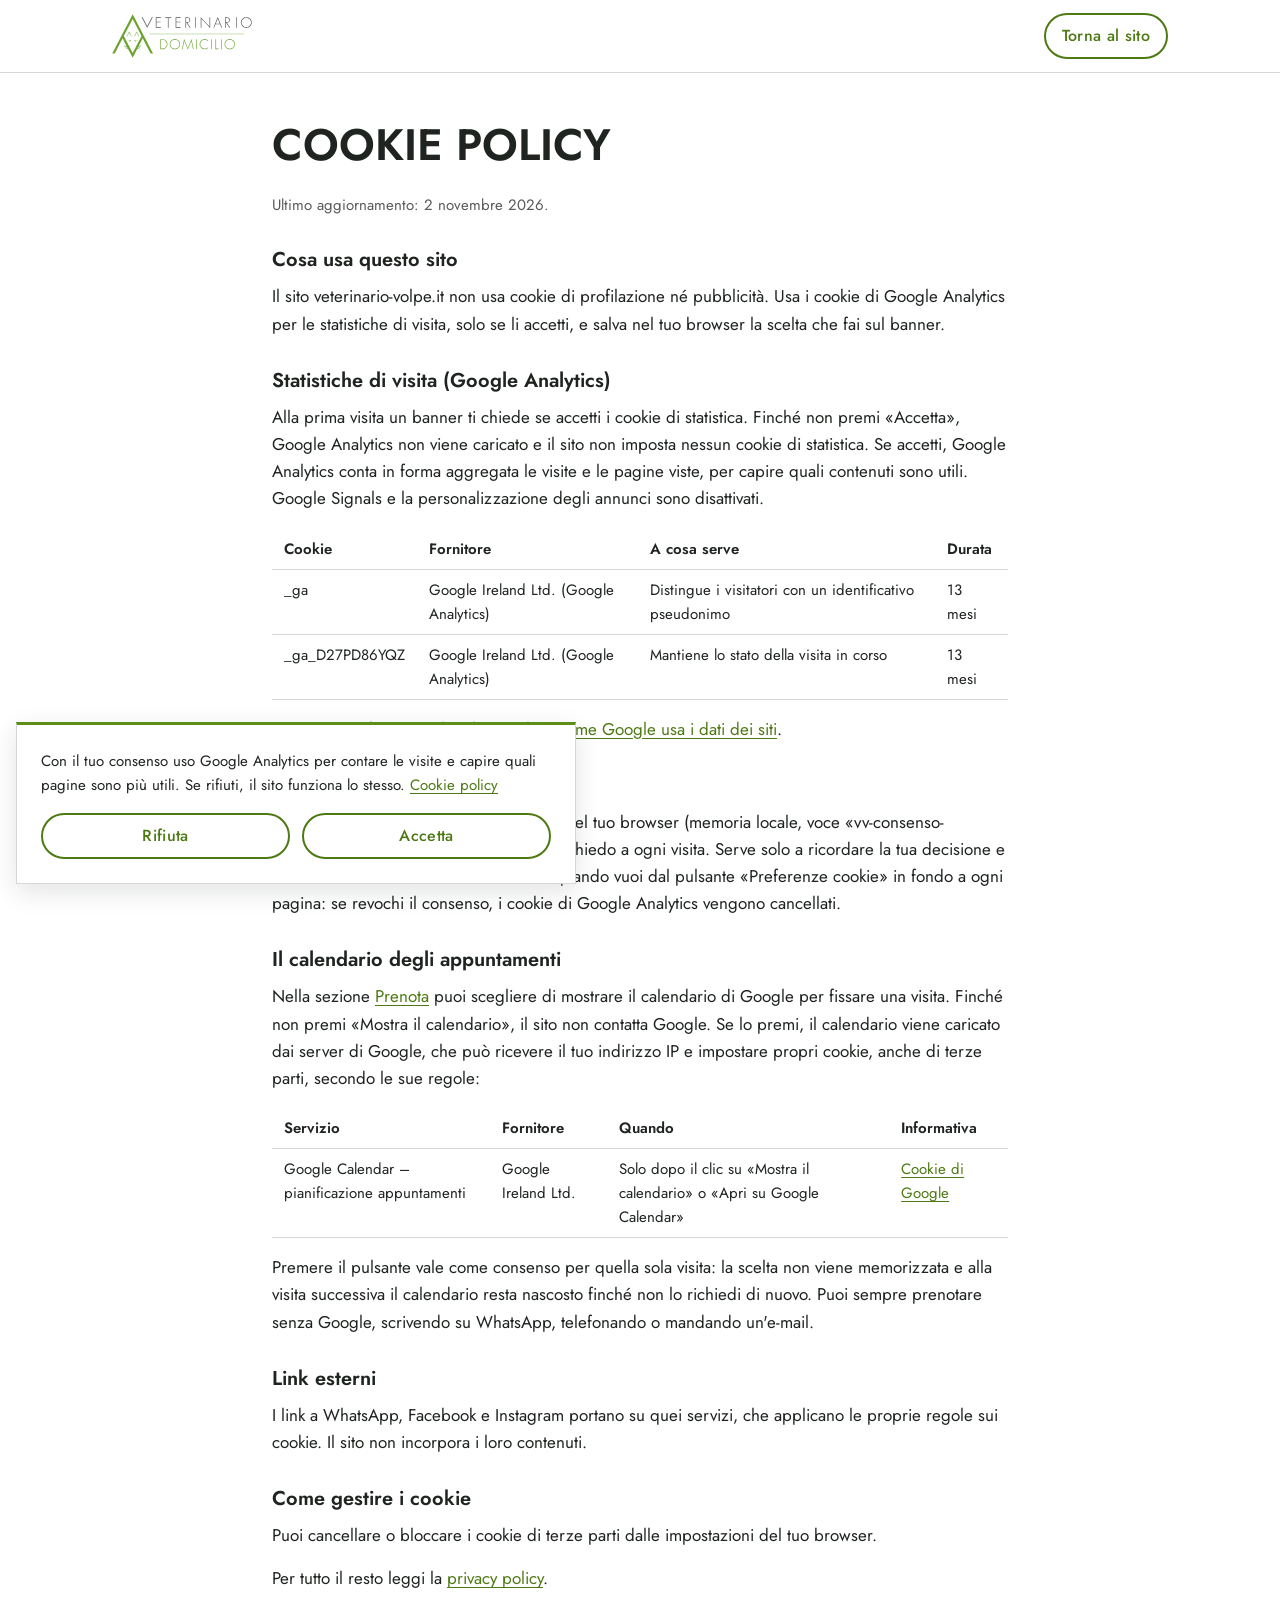
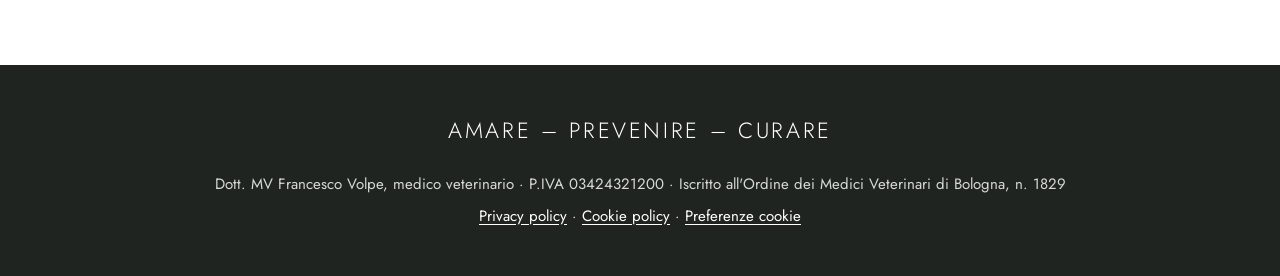
<file: cookie-policy.html>
<!doctype html>
<html lang="it">
<head>
  <meta charset="utf-8">
  <meta name="viewport" content="width=device-width, initial-scale=1">
  <title>Cookie policy – Veterinario a domicilio Dott. Francesco Volpe</title>
  <meta name="description" content="Informativa sui cookie del sito veterinario-volpe.it.">
  <link rel="canonical" href="https://veterinario-volpe.it/cookie-policy.html">
  <meta name="theme-color" content="#4E7A14">
  <link rel="icon" href="/favicon.ico" sizes="any">
  <link rel="apple-touch-icon" href="/assets/img/apple-touch-icon.png">
  <link rel="stylesheet" href="/assets/css/style.css">
</head>
<body>
  <a class="skip" href="#contenuto">Vai al contenuto</a>
  <header class="site-header">
    <div class="wrap site-header__inner">
      <a class="brand" href="/" aria-label="Veterinario a domicilio – pagina principale">
        <img src="/assets/img/logo.svg" alt="Veterinario Domicilio" width="408" height="129">
      </a>
      <nav class="nav" aria-label="Menu principale">
        <a class="btn btn--secondary btn--small" href="/">Torna al sito</a>
      </nav>
    </div>
  </header>

  <main id="contenuto" class="page">
    <div class="wrap">
      <h1>Cookie policy</h1>
      <p class="updated">Ultimo aggiornamento: 2 novembre 2026.</p>

      <h2>Cosa usa questo sito</h2>
      <p>Il sito veterinario-volpe.it non usa cookie di profilazione né pubblicità. Usa i cookie di Google Analytics per le statistiche di visita, solo se li accetti, e salva nel tuo browser la scelta che fai sul banner.</p>

      <h2>Statistiche di visita (Google Analytics)</h2>
      <p>Alla prima visita un banner ti chiede se accetti i cookie di statistica. Finché non premi «Accetta», Google Analytics non viene caricato e il sito non imposta nessun cookie di statistica. Se accetti, Google Analytics conta in forma aggregata le visite e le pagine viste, per capire quali contenuti sono utili. Google Signals e la personalizzazione degli annunci sono disattivati.</p>
      <div class="table-wrap">
        <table>
          <thead>
            <tr><th scope="col">Cookie</th><th scope="col">Fornitore</th><th scope="col">A cosa serve</th><th scope="col">Durata</th></tr>
          </thead>
          <tbody>
            <tr>
              <td>_ga</td>
              <td>Google Ireland Ltd. (Google Analytics)</td>
              <td>Distingue i visitatori con un identificativo pseudonimo</td>
              <td>13 mesi</td>
            </tr>
            <tr>
              <td>_ga_D27PD86YQZ</td>
              <td>Google Ireland Ltd. (Google Analytics)</td>
              <td>Mantiene lo stato della visita in corso</td>
              <td>13 mesi</td>
            </tr>
          </tbody>
        </table>
      </div>
      <p>Per saperne di più: <a href="https://policies.google.com/technologies/cookies?hl=it" target="_blank" rel="noopener">cookie di Google</a> e <a href="https://policies.google.com/technologies/partner-sites?hl=it" target="_blank" rel="noopener">come Google usa i dati dei siti</a>.</p>

      <h2>La tua scelta</h2>
      <p>La scelta che fai sul banner viene salvata nel tuo browser (memoria locale, voce «vv-consenso-statistiche») per sei mesi, così non te la richiedo a ogni visita. Serve solo a ricordare la tua decisione e non richiede consenso. Puoi cambiarla quando vuoi dal pulsante «Preferenze cookie» in fondo a ogni pagina: se revochi il consenso, i cookie di Google Analytics vengono cancellati.</p>

      <h2>Il calendario degli appuntamenti</h2>
      <p>Nella sezione <a href="/#prenota">Prenota</a> puoi scegliere di mostrare il calendario di Google per fissare una visita. Finché non premi «Mostra il calendario», il sito non contatta Google. Se lo premi, il calendario viene caricato dai server di Google, che può ricevere il tuo indirizzo IP e impostare propri cookie, anche di terze parti, secondo le sue regole:</p>
      <div class="table-wrap">
        <table>
          <thead>
            <tr><th scope="col">Servizio</th><th scope="col">Fornitore</th><th scope="col">Quando</th><th scope="col">Informativa</th></tr>
          </thead>
          <tbody>
            <tr>
              <td>Google Calendar – pianificazione appuntamenti</td>
              <td>Google Ireland Ltd.</td>
              <td>Solo dopo il clic su «Mostra il calendario» o «Apri su Google Calendar»</td>
              <td><a href="https://policies.google.com/technologies/cookies?hl=it" target="_blank" rel="noopener">Cookie di Google</a></td>
            </tr>
          </tbody>
        </table>
      </div>
      <p>Premere il pulsante vale come consenso per quella sola visita: la scelta non viene memorizzata e alla visita successiva il calendario resta nascosto finché non lo richiedi di nuovo. Puoi sempre prenotare senza Google, scrivendo su WhatsApp, telefonando o mandando un'e-mail.</p>

      <h2>Link esterni</h2>
      <p>I link a WhatsApp, Facebook e Instagram portano su quei servizi, che applicano le proprie regole sui cookie. Il sito non incorpora i loro contenuti.</p>

      <h2>Come gestire i cookie</h2>
      <p>Puoi cancellare o bloccare i cookie di terze parti dalle impostazioni del tuo browser.</p>

      <p>Per tutto il resto leggi la <a href="/privacy-policy.html">privacy policy</a>.</p>
    </div>
  </main>

  <footer class="site-footer">
    <div class="wrap">
      <p class="motto">Amare – Prevenire – Curare</p>
      <p class="legal">Dott. MV Francesco Volpe, medico veterinario · P.IVA 03424321200 · Iscritto all'Ordine dei Medici Veterinari di Bologna, n. 1829</p>
      <p class="legal"><a href="/privacy-policy.html">Privacy policy</a> · <a href="/cookie-policy.html">Cookie policy</a><span data-consent-open hidden> · <button type="button" class="link-button">Preferenze cookie</button></span></p>
    </div>
  </footer>

  <script src="/assets/js/main.js" defer></script>
</body>
</html>
</file>
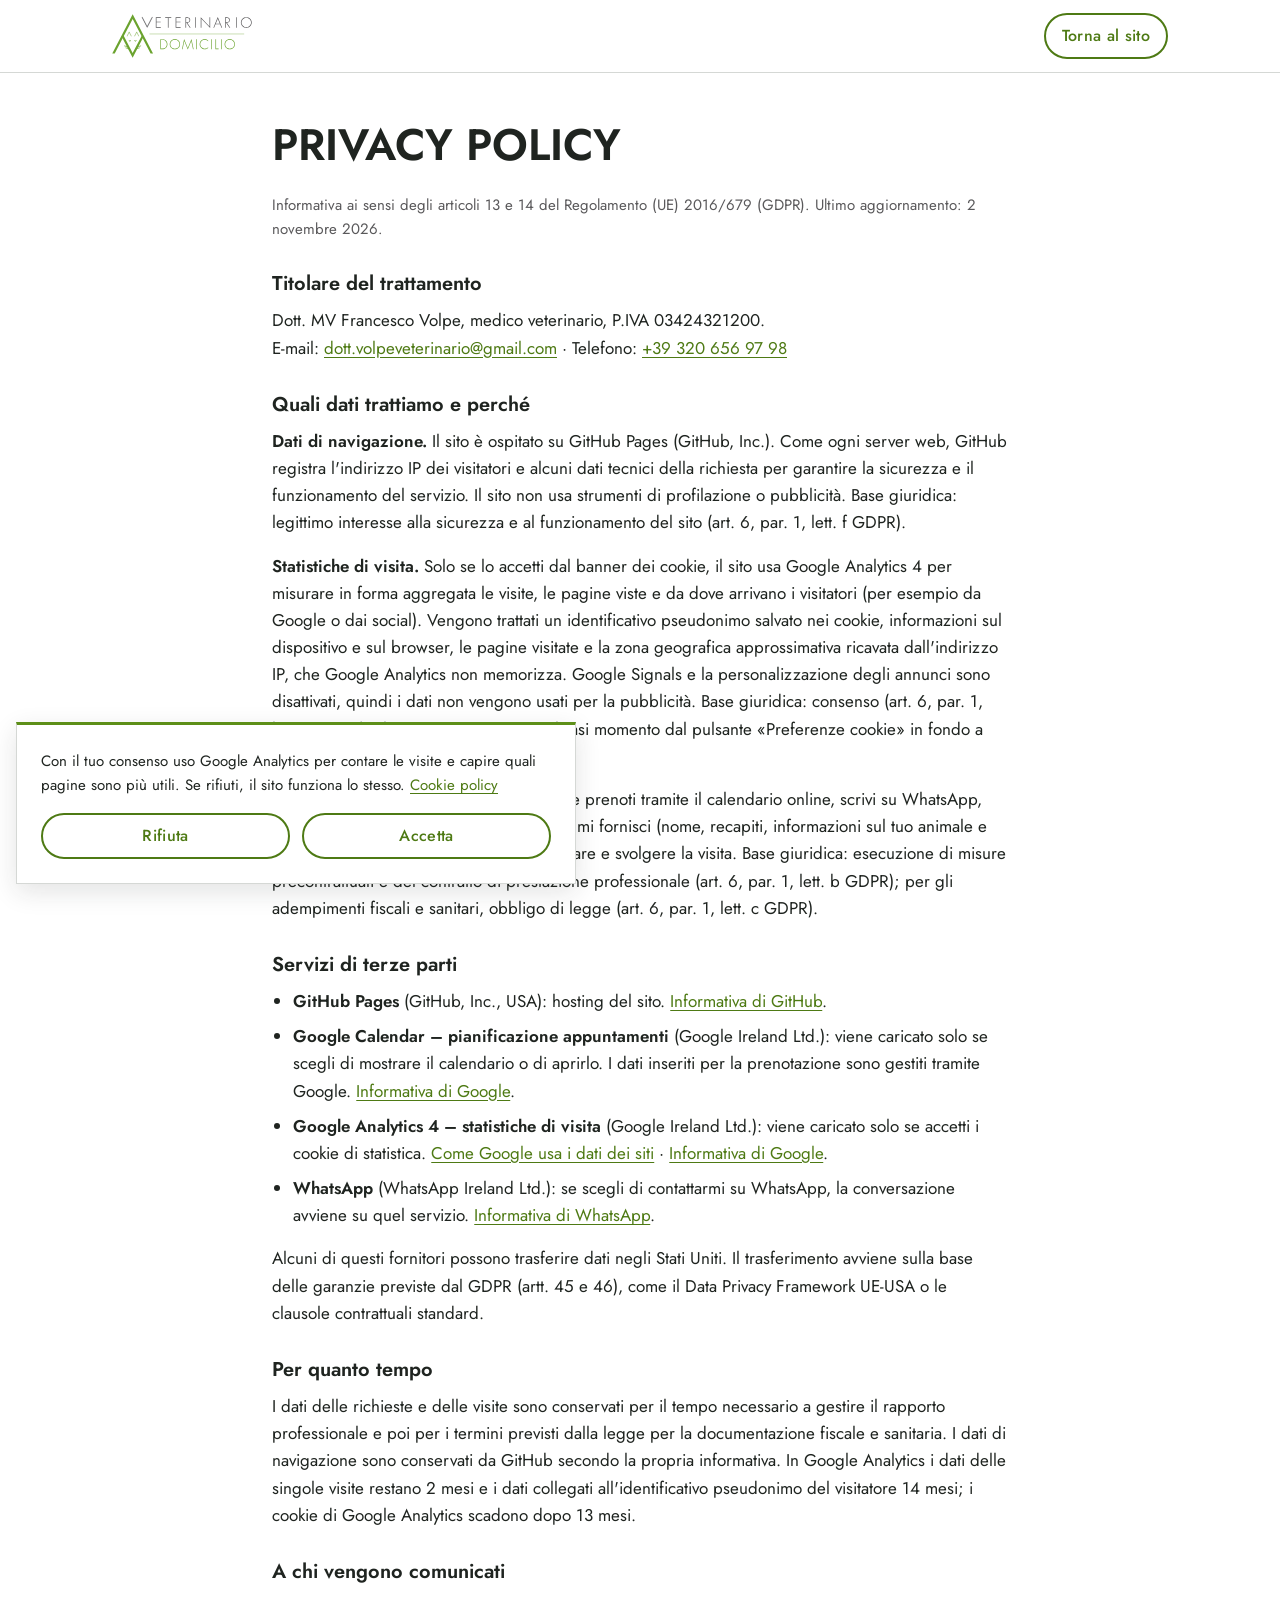
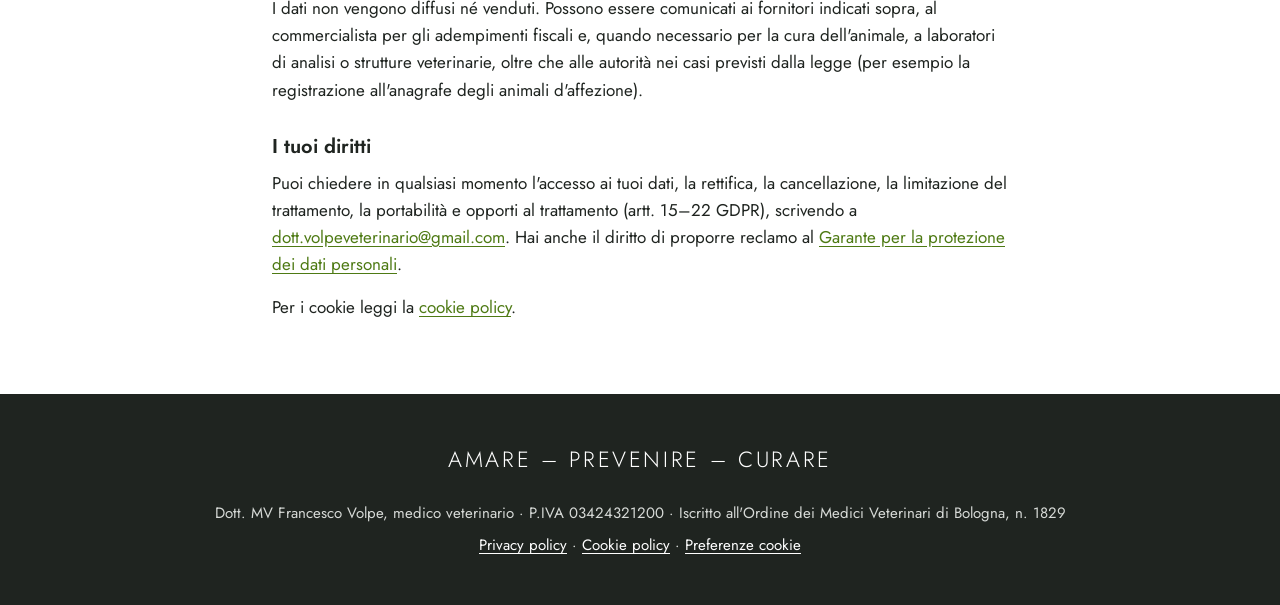
<file: privacy-policy.html>
<!doctype html>
<html lang="it">
<head>
  <meta charset="utf-8">
  <meta name="viewport" content="width=device-width, initial-scale=1">
  <title>Privacy policy – Veterinario a domicilio Dott. Francesco Volpe</title>
  <meta name="description" content="Informativa sul trattamento dei dati personali del sito veterinario-volpe.it.">
  <link rel="canonical" href="https://veterinario-volpe.it/privacy-policy.html">
  <meta name="theme-color" content="#4E7A14">
  <link rel="icon" href="/favicon.ico" sizes="any">
  <link rel="apple-touch-icon" href="/assets/img/apple-touch-icon.png">
  <link rel="stylesheet" href="/assets/css/style.css">
</head>
<body>
  <a class="skip" href="#contenuto">Vai al contenuto</a>
  <header class="site-header">
    <div class="wrap site-header__inner">
      <a class="brand" href="/" aria-label="Veterinario a domicilio – pagina principale">
        <img src="/assets/img/logo.svg" alt="Veterinario Domicilio" width="408" height="129">
      </a>
      <nav class="nav" aria-label="Menu principale">
        <a class="btn btn--secondary btn--small" href="/">Torna al sito</a>
      </nav>
    </div>
  </header>

  <main id="contenuto" class="page">
    <div class="wrap">
      <h1>Privacy policy</h1>
      <p class="updated">Informativa ai sensi degli articoli 13 e 14 del Regolamento (UE) 2016/679 (GDPR). Ultimo aggiornamento: 2 novembre 2026.</p>

      <h2>Titolare del trattamento</h2>
      <p>Dott. MV Francesco Volpe, medico veterinario, P.IVA 03424321200.<br>
      E-mail: <a href="mailto:dott.volpeveterinario@gmail.com">dott.volpeveterinario@gmail.com</a> · Telefono: <a href="tel:+393206569798">+39 320 656 97 98</a></p>

      <h2>Quali dati trattiamo e perché</h2>

      <p><strong>Dati di navigazione.</strong> Il sito è ospitato su GitHub Pages (GitHub, Inc.). Come ogni server web, GitHub registra l'indirizzo IP dei visitatori e alcuni dati tecnici della richiesta per garantire la sicurezza e il funzionamento del servizio. Il sito non usa strumenti di profilazione o pubblicità. Base giuridica: legittimo interesse alla sicurezza e al funzionamento del sito (art. 6, par. 1, lett. f GDPR).</p>

      <p><strong>Statistiche di visita.</strong> Solo se lo accetti dal banner dei cookie, il sito usa Google Analytics 4 per misurare in forma aggregata le visite, le pagine viste e da dove arrivano i visitatori (per esempio da Google o dai social). Vengono trattati un identificativo pseudonimo salvato nei cookie, informazioni sul dispositivo e sul browser, le pagine visitate e la zona geografica approssimativa ricavata dall'indirizzo IP, che Google Analytics non memorizza. Google Signals e la personalizzazione degli annunci sono disattivati, quindi i dati non vengono usati per la pubblicità. Base giuridica: consenso (art. 6, par. 1, lett. a GDPR), che puoi revocare in qualsiasi momento dal pulsante «Preferenze cookie» in fondo a ogni pagina.</p>

      <p><strong>Richieste di appuntamento e contatti.</strong> Se prenoti tramite il calendario online, scrivi su WhatsApp, telefoni o mandi un'e-mail, tratto i dati che mi fornisci (nome, recapiti, informazioni sul tuo animale e sul motivo della visita) per risponderti, fissare e svolgere la visita. Base giuridica: esecuzione di misure precontrattuali e del contratto di prestazione professionale (art. 6, par. 1, lett. b GDPR); per gli adempimenti fiscali e sanitari, obbligo di legge (art. 6, par. 1, lett. c GDPR).</p>

      <h2>Servizi di terze parti</h2>
      <ul>
        <li><strong>GitHub Pages</strong> (GitHub, Inc., USA): hosting del sito. <a href="https://docs.github.com/it/site-policy/privacy-policies/github-general-privacy-statement" target="_blank" rel="noopener">Informativa di GitHub</a>.</li>
        <li><strong>Google Calendar – pianificazione appuntamenti</strong> (Google Ireland Ltd.): viene caricato solo se scegli di mostrare il calendario o di aprirlo. I dati inseriti per la prenotazione sono gestiti tramite Google. <a href="https://policies.google.com/privacy?hl=it" target="_blank" rel="noopener">Informativa di Google</a>.</li>
        <li><strong>Google Analytics 4 – statistiche di visita</strong> (Google Ireland Ltd.): viene caricato solo se accetti i cookie di statistica. <a href="https://policies.google.com/technologies/partner-sites?hl=it" target="_blank" rel="noopener">Come Google usa i dati dei siti</a> · <a href="https://policies.google.com/privacy?hl=it" target="_blank" rel="noopener">Informativa di Google</a>.</li>
        <li><strong>WhatsApp</strong> (WhatsApp Ireland Ltd.): se scegli di contattarmi su WhatsApp, la conversazione avviene su quel servizio. <a href="https://www.whatsapp.com/legal/privacy-policy-eea?lang=it" target="_blank" rel="noopener">Informativa di WhatsApp</a>.</li>
      </ul>
      <p>Alcuni di questi fornitori possono trasferire dati negli Stati Uniti. Il trasferimento avviene sulla base delle garanzie previste dal GDPR (artt. 45 e 46), come il Data Privacy Framework UE-USA o le clausole contrattuali standard.</p>

      <h2>Per quanto tempo</h2>
      <p>I dati delle richieste e delle visite sono conservati per il tempo necessario a gestire il rapporto professionale e poi per i termini previsti dalla legge per la documentazione fiscale e sanitaria. I dati di navigazione sono conservati da GitHub secondo la propria informativa. In Google Analytics i dati delle singole visite restano 2 mesi e i dati collegati all'identificativo pseudonimo del visitatore 14 mesi; i cookie di Google Analytics scadono dopo 13 mesi.</p>

      <h2>A chi vengono comunicati</h2>
      <p>I dati non vengono diffusi né venduti. Possono essere comunicati ai fornitori indicati sopra, al commercialista per gli adempimenti fiscali e, quando necessario per la cura dell'animale, a laboratori di analisi o strutture veterinarie, oltre che alle autorità nei casi previsti dalla legge (per esempio la registrazione all'anagrafe degli animali d'affezione).</p>

      <h2>I tuoi diritti</h2>
      <p>Puoi chiedere in qualsiasi momento l'accesso ai tuoi dati, la rettifica, la cancellazione, la limitazione del trattamento, la portabilità e opporti al trattamento (artt. 15–22 GDPR), scrivendo a <a href="mailto:dott.volpeveterinario@gmail.com">dott.volpeveterinario@gmail.com</a>. Hai anche il diritto di proporre reclamo al <a href="https://www.garanteprivacy.it/" target="_blank" rel="noopener">Garante per la protezione dei dati personali</a>.</p>

      <p>Per i cookie leggi la <a href="/cookie-policy.html">cookie policy</a>.</p>
    </div>
  </main>

  <footer class="site-footer">
    <div class="wrap">
      <p class="motto">Amare – Prevenire – Curare</p>
      <p class="legal">Dott. MV Francesco Volpe, medico veterinario · P.IVA 03424321200 · Iscritto all'Ordine dei Medici Veterinari di Bologna, n. 1829</p>
      <p class="legal"><a href="/privacy-policy.html">Privacy policy</a> · <a href="/cookie-policy.html">Cookie policy</a><span data-consent-open hidden> · <button type="button" class="link-button">Preferenze cookie</button></span></p>
    </div>
  </footer>

  <script src="/assets/js/main.js" defer></script>
</body>
</html>
</file>
<file: assets/css/style.css>
/* Veterinario a domicilio – Dott. Francesco Volpe
   Colori dal sito originale e dal logo:
   --green  #5D8F18  verde del sito Wix (solo testo grande e superfici, 3.9:1 su bianco)
   --green-ink #4E7A14  stesso verde scurito per testo piccolo e pulsanti (5.1:1 su bianco)
   --logo-green #6BA32F e --grey #5A595B  campionati dal logo */

@font-face { font-family: "Jost"; font-weight: 300; font-style: normal; font-display: swap; src: url("../fonts/jost-300.woff2") format("woff2"); }
@font-face { font-family: "Jost"; font-weight: 400; font-style: normal; font-display: swap; src: url("../fonts/jost-400.woff2") format("woff2"); }
@font-face { font-family: "Jost"; font-weight: 500; font-style: normal; font-display: swap; src: url("../fonts/jost-500.woff2") format("woff2"); }
@font-face { font-family: "Jost"; font-weight: 600; font-style: normal; font-display: swap; src: url("../fonts/jost-600.woff2") format("woff2"); }

:root {
  --green: #5D8F18;
  --green-ink: #4E7A14;
  --green-deep: #3F6410;
  --logo-green: #6BA32F;
  --ink: #1F2420;
  --grey: #5A595B;
  --ground: #EEEFEF;
  --rule: #D5D8D5;
  --white: #FFFFFF;

  --font: "Jost", "Futura", "Century Gothic", system-ui, sans-serif;

  --s1: 4px; --s2: 8px; --s3: 12px; --s4: 16px; --s5: 24px; --s6: 32px; --s7: 48px; --s8: 72px; --s9: 104px;
  --wrap: 1120px;
  --header-h: 72px;
}

*, *::before, *::after { box-sizing: border-box; }
html { scroll-padding-top: calc(var(--header-h) + var(--s4)); -webkit-text-size-adjust: 100%; }
@media (prefers-reduced-motion: no-preference) { html { scroll-behavior: smooth; } }

body {
  margin: 0;
  font-family: var(--font);
  font-weight: 400;
  font-size: 1.0625rem;
  line-height: 1.6;
  color: var(--ink);
  background: var(--white);
}

img { display: block; max-width: 100%; height: auto; }
h1, h2, h3 { margin: 0; line-height: 1.1; font-weight: 600; }
p { margin: 0 0 var(--s4); }
p:last-child { margin-bottom: 0; }
a { color: var(--green-ink); text-underline-offset: 3px; }
a:hover { color: var(--green-deep); }

:focus-visible { outline: 3px solid var(--logo-green); outline-offset: 3px; border-radius: 2px; }

.wrap { width: 100%; max-width: var(--wrap); margin: 0 auto; padding: 0 var(--s4); }
@media (min-width: 600px) { .wrap { padding: 0 var(--s6); } }

.light { font-weight: 300; }
.icon { width: 1.25em; height: 1.25em; fill: currentColor; flex: none; }

.skip { position: absolute; left: -9999px; top: 0; z-index: 100; padding: var(--s3) var(--s4); background: var(--ink); color: var(--white); }
.skip:focus { left: var(--s4); top: var(--s4); }

/* Buttons: one primary per view, secondary outlined, tertiary as text link */
.btn {
  display: inline-flex; align-items: center; justify-content: center; gap: var(--s2);
  min-height: 48px; padding: var(--s3) var(--s5);
  font: inherit; font-weight: 500; font-size: 1rem; letter-spacing: .02em;
  text-decoration: none; border-radius: 999px; border: 2px solid transparent; cursor: pointer;
  transition: background-color .15s, color .15s, border-color .15s;
}
.btn--primary { background: var(--green-ink); color: var(--white); }
.btn--primary:hover { background: var(--green-deep); color: var(--white); }
.btn--secondary { background: transparent; color: var(--green-ink); border-color: var(--green-ink); }
.btn--secondary:hover { background: var(--green-ink); color: var(--white); }
.btn--tertiary { background: transparent; color: var(--green-ink); text-decoration: underline; padding-left: var(--s2); padding-right: var(--s2); }
.btn--small { min-height: 40px; padding: var(--s2) var(--s4); }
.actions { display: flex; flex-wrap: wrap; gap: var(--s3); }

/* Header */
.site-header {
  position: sticky; top: 0; z-index: 10;
  background: rgba(255, 255, 255, .96);
  border-bottom: 1px solid var(--rule);
}
.site-header__inner { display: flex; align-items: center; justify-content: space-between; gap: var(--s4); min-height: var(--header-h); }
.brand img { height: 44px; width: auto; }
.nav { display: flex; align-items: center; gap: var(--s5); }
.nav a:not(.btn) { color: var(--ink); text-decoration: none; font-weight: 500; text-transform: uppercase; letter-spacing: .06em; font-size: .9375rem; }
.nav a:not(.btn):hover, .nav a[aria-current="page"] { color: var(--green-ink); }

@media (max-width: 759px) {
  :root { --header-h: 60px; }
  .brand img { height: 36px; }
  .nav a:not(.btn) { display: none; }
}

/* Hero: text on the grey ground, portrait on the right as in the original split */
.hero { display: grid; background: var(--ground); }
.hero__text { padding: var(--s7) var(--s4) var(--s7); max-width: 620px; }
.hero__media img { width: 100%; height: 100%; aspect-ratio: 1 / 1; object-fit: cover; object-position: 50% 30%; }
.eyebrow { font-size: .875rem; font-weight: 500; letter-spacing: .08em; text-transform: uppercase; color: var(--green-ink); margin-bottom: var(--s4); }
.hero__title { font-size: clamp(2.5rem, 7vw, 4.25rem); letter-spacing: -.01em; }
.hero__role { font-size: clamp(1.25rem, 2.6vw, 1.625rem); font-weight: 300; margin: var(--s2) 0 var(--s5); }
.hero__focus { display: block; font-weight: 500; color: var(--green-ink); }
.hero__lead { max-width: 34em; margin-bottom: var(--s6); }
.hero__secondary { margin-top: var(--s5); color: var(--grey); }

@media (min-width: 900px) {
  .hero { grid-template-columns: 1fr 1fr; min-height: min(78vh, 720px); }
  .hero__text { align-self: center; justify-self: end; padding: var(--s8) var(--s7) var(--s8) var(--s6); }
  .hero__media img { aspect-ratio: auto; }
}

/* Sections: title column + content column, as in the original */
.band { padding: var(--s8) 0; }
.band__grid { display: grid; gap: var(--s6); }
.section-title { font-size: clamp(2rem, 4.5vw, 2.75rem); text-transform: uppercase; letter-spacing: .02em; }
.section-title .light { display: block; }
@media (min-width: 900px) {
  .band { padding: var(--s9) 0; }
  .band__grid { grid-template-columns: 280px 1fr; gap: var(--s8); }
  .section-title { position: sticky; top: calc(var(--header-h) + var(--s6)); align-self: start; }
}

.band--grey { background: var(--ground); }
/* Sul grigio #4E7A14 scende a 4.4:1: qui il verde dei testi passa a #3F6410 (6.0:1) */
.hero, .band--grey, .calendar { --green-ink: #3F6410; --green-deep: #33520D; }
.band--green { background: var(--green-ink); color: var(--white); }
.band--green a { color: var(--white); }

/* Services */
.services { list-style: none; margin: 0; padding: 0; display: flex; flex-direction: column; gap: var(--s6) var(--s7); }
@media (min-width: 640px) { .services { grid-template-columns: 1fr 1fr; } }
.services li { position: relative; padding-left: var(--s6); }
.services li::before, .checks li::before {
  content: ""; position: absolute; left: 2px; top: .45em;
  width: 9px; height: 9px; border-right: 2px solid var(--green); border-top: 2px solid var(--green);
  transform: rotate(45deg);
}
.services h3 { font-size: 1.1875rem; font-weight: 500; text-transform: uppercase; letter-spacing: .03em; margin-bottom: var(--s2); }
.services p { color: var(--grey); }

/* Check list: short items with the services chevron */
.checks { list-style: none; margin: 0; padding: 0; display: grid; gap: var(--s3); }
.checks li { position: relative; padding-left: var(--s6); }

/* Cards: short reasons, one under the other */
.cards { list-style: none; margin: 0; padding: 0; display: grid; gap: var(--s4); max-width: 40em; }
.cards li { background: var(--ground); border-left: 3px solid var(--green); padding: var(--s5); }
.band--grey .cards li { background: var(--white); }
.cards h3, .steps h3 { font-size: 1.1875rem; font-weight: 500; text-transform: uppercase; letter-spacing: .03em; margin-bottom: var(--s2); }
.cards p, .steps p { color: var(--grey); }

/* Steps: numbers in filled circles joined by a vertical line */
.steps { list-style: none; margin: 0; padding: 0; counter-reset: step; max-width: 40em; }
.steps li { counter-increment: step; position: relative; display: grid; grid-template-columns: 48px 1fr; column-gap: var(--s5); padding-bottom: var(--s6); }
.steps li:last-child { padding-bottom: 0; }
.steps li > * { grid-column: 2; }
.steps li::before {
  content: counter(step); grid-column: 1; grid-row: 1 / span 2; position: relative; z-index: 1;
  display: grid; place-items: center; width: 48px; height: 48px; border-radius: 50%;
  background: var(--green-ink); color: var(--white); font-size: 1.25rem; font-weight: 500;
}
.steps li::after { content: ""; position: absolute; left: 23px; top: 48px; bottom: 0; width: 2px; background: var(--green); }
.steps li:last-child::after { display: none; }
.steps h3 { padding-top: var(--s3); }

/* Intro paragraph above a list and side notes */
.intro { max-width: 40em; margin-bottom: var(--s6); }
.note { max-width: 40em; margin-top: var(--s6); padding: var(--s4) var(--s5); background: var(--ground); border-left: 3px solid var(--green); }
.band--grey .note { background: var(--white); }

/* FAQ */
.faq { max-width: 44em; border-top: 1px solid var(--rule); }
.faq details { border-bottom: 1px solid var(--rule); }
.faq summary {
  cursor: pointer; list-style: none; position: relative;
  padding: var(--s4) var(--s7) var(--s4) 0; font-size: 1.125rem; font-weight: 500;
}
.faq summary::-webkit-details-marker { display: none; }
.faq summary::after { content: "+"; position: absolute; right: var(--s2); top: var(--s3); font-size: 1.5rem; font-weight: 300; color: var(--green-ink); }
.faq details[open] summary::after { content: "–"; }
.faq details p { color: var(--grey); padding-bottom: var(--s4); }

/* Bio */
.bio { max-width: 40em; }
.bio__lead { font-size: clamp(1.25rem, 2.4vw, 1.5rem); font-weight: 300; line-height: 1.45; }
.bio__more { margin-top: var(--s6); border-top: 1px solid rgba(255, 255, 255, .35); }
.bio__more summary {
  cursor: pointer; list-style: none; padding: var(--s4) 0; font-weight: 500; text-transform: uppercase; letter-spacing: .06em;
  display: flex; align-items: center; justify-content: space-between;
}
.bio__more summary::-webkit-details-marker { display: none; }
.bio__more summary::after { content: "+"; font-size: 1.5rem; font-weight: 300; line-height: 1; }
.bio__more[open] summary::after { content: "–"; }
.timeline { list-style: none; margin: 0; padding: 0 0 var(--s2); }
.timeline li { padding: var(--s3) 0; border-top: 1px solid rgba(255, 255, 255, .2); }
.timeline strong { display: block; font-weight: 600; letter-spacing: .02em; }

/* Booking */
.booking { display: grid; gap: var(--s6); }
.booking__options { display: grid; gap: var(--s5); }
@media (min-width: 640px) { .booking__options { grid-template-columns: 1fr 1fr; } }
.option h3 { font-size: 1.1875rem; font-weight: 500; text-transform: uppercase; letter-spacing: .03em; margin-bottom: var(--s2); }
.option p { color: var(--grey); }
.option .btn { margin-top: var(--s2); }

.calendar { border: 1px solid var(--rule); background: var(--ground); }
.band--grey .calendar { background: var(--white); }
.calendar__consent { padding: var(--s6) var(--s5); max-width: 40em; }
.calendar__consent p { color: var(--grey); font-size: .9375rem; margin-bottom: var(--s5); }
.calendar iframe { display: block; width: 100%; height: 760px; border: 0; background: var(--white); }

/* Contacts */
.contacts { display: grid; gap: var(--s6); }
@media (min-width: 640px) { .contacts { grid-template-columns: 1fr 1fr; } }
.contacts h3 { font-size: 1.1875rem; font-weight: 500; text-transform: uppercase; letter-spacing: .03em; margin-bottom: var(--s2); }
.contacts p + h3 { margin-top: var(--s5); }
.contact-list { list-style: none; margin: 0; padding: 0; display: grid; gap: var(--s4); }
.contact-list li { display: flex; align-items: center; gap: var(--s3); min-width: 0; }
.contact-list .icon { color: var(--green); width: 1.5rem; height: 1.5rem; }
.contact-list a { font-weight: 500; overflow-wrap: anywhere; }

/* Footer */
.site-footer { background: var(--ink); color: #D7DAD7; padding: var(--s7) 0; text-align: center; font-size: .9375rem; }
.site-footer a { color: var(--white); }
.motto { font-size: 1.375rem; font-weight: 300; letter-spacing: .12em; text-transform: uppercase; color: var(--white); margin-bottom: var(--s5); }
.legal { margin-bottom: var(--s2); }

/* Quick contact bar on phones */
.quickbar { display: none; }
@media (max-width: 759px) {
  body { padding-bottom: 64px; }
  .quickbar {
    display: grid; grid-template-columns: repeat(3, 1fr);
    position: fixed; left: 0; right: 0; bottom: 0; z-index: 20;
    background: var(--white); border-top: 1px solid var(--rule);
    padding-bottom: env(safe-area-inset-bottom);
  }
  .quickbar a {
    display: flex; flex-direction: column; align-items: center; justify-content: center; gap: 2px;
    min-height: 64px; font-size: .8125rem; font-weight: 500; text-decoration: none; color: var(--green-ink);
  }
  .quickbar a:first-child { background: var(--green-ink); color: var(--white); }
}

/* Service subpages: breadcrumb above the title, no sticky title in the page head */
.breadcrumb { font-size: .875rem; color: var(--grey); margin-bottom: var(--s4); }
.breadcrumb a { color: var(--green-ink); }
.page-head .section-title { position: static; }
.page-head .actions { margin-top: var(--s6); }

/* Consent banner for statistics cookies: Accept and Reject look the same */
.consent {
  position: fixed; left: var(--s4); right: var(--s4); bottom: var(--s4); z-index: 30;
  max-width: 560px; padding: var(--s5); font-size: .9375rem;
  background: var(--white); border: 1px solid var(--rule); border-top: 3px solid var(--green);
  box-shadow: 0 8px 24px rgba(31, 36, 32, .12);
}
.consent p { margin-bottom: var(--s4); }
.consent .btn { flex: 1 1 0; }
@media (max-width: 759px) {
  .quickbar ~ .consent { bottom: calc(64px + env(safe-area-inset-bottom) + var(--s3)); }
}
.link-button { font: inherit; color: var(--white); background: none; border: 0; padding: 0; text-decoration: underline; text-underline-offset: 3px; cursor: pointer; }

/* Legal pages */
.page { padding: var(--s7) 0 var(--s8); }
.page .wrap { max-width: 800px; }
.page h1 { font-size: clamp(2rem, 5vw, 2.75rem); text-transform: uppercase; margin-bottom: var(--s5); }
.page h2 { font-size: 1.25rem; font-weight: 600; margin: var(--s6) 0 var(--s3); }
.page ul { padding-left: 1.25em; margin: 0 0 var(--s4); }
.page li { margin-bottom: var(--s2); }
.page .updated { color: var(--grey); font-size: .9375rem; }
.table-wrap { overflow-x: auto; margin-bottom: var(--s4); }
.page table { border-collapse: collapse; width: 100%; font-size: .9375rem; }
.page th, .page td { text-align: left; vertical-align: top; padding: var(--s2) var(--s3); border-bottom: 1px solid var(--rule); }
</file>
